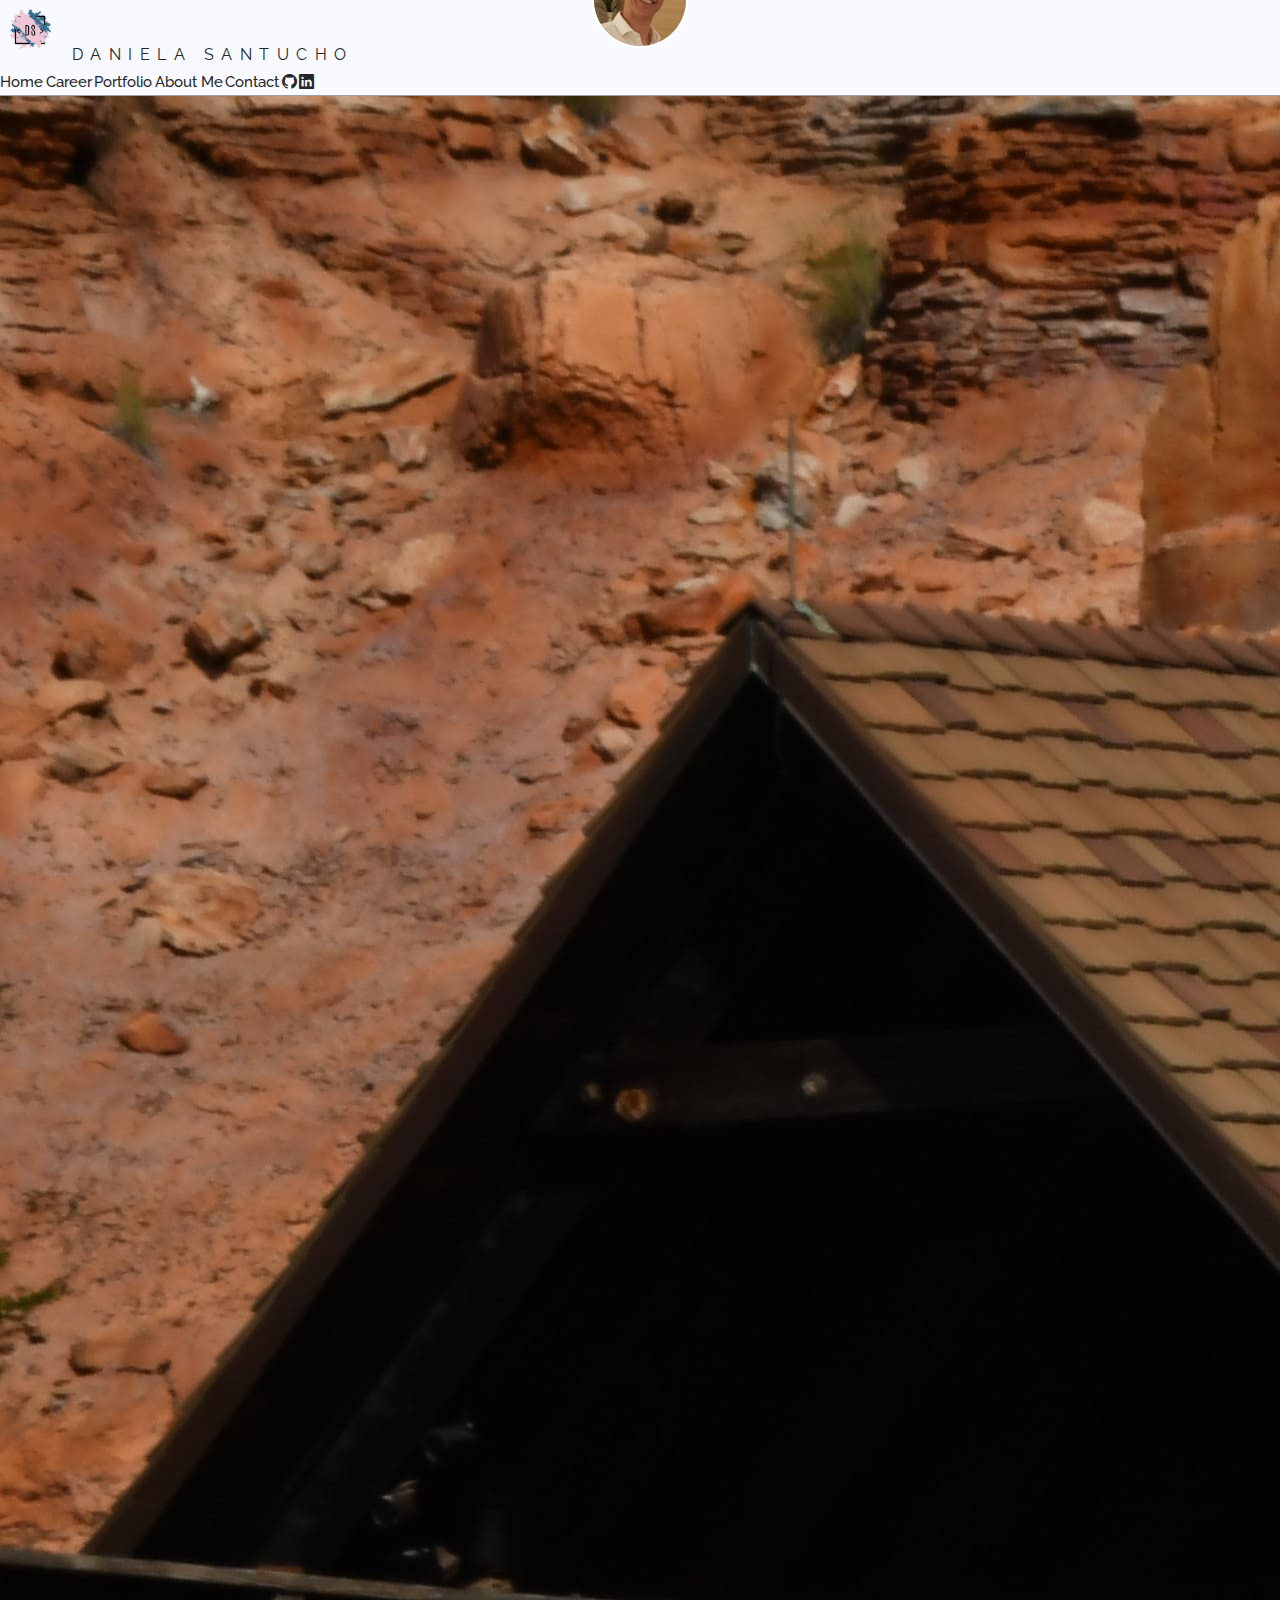
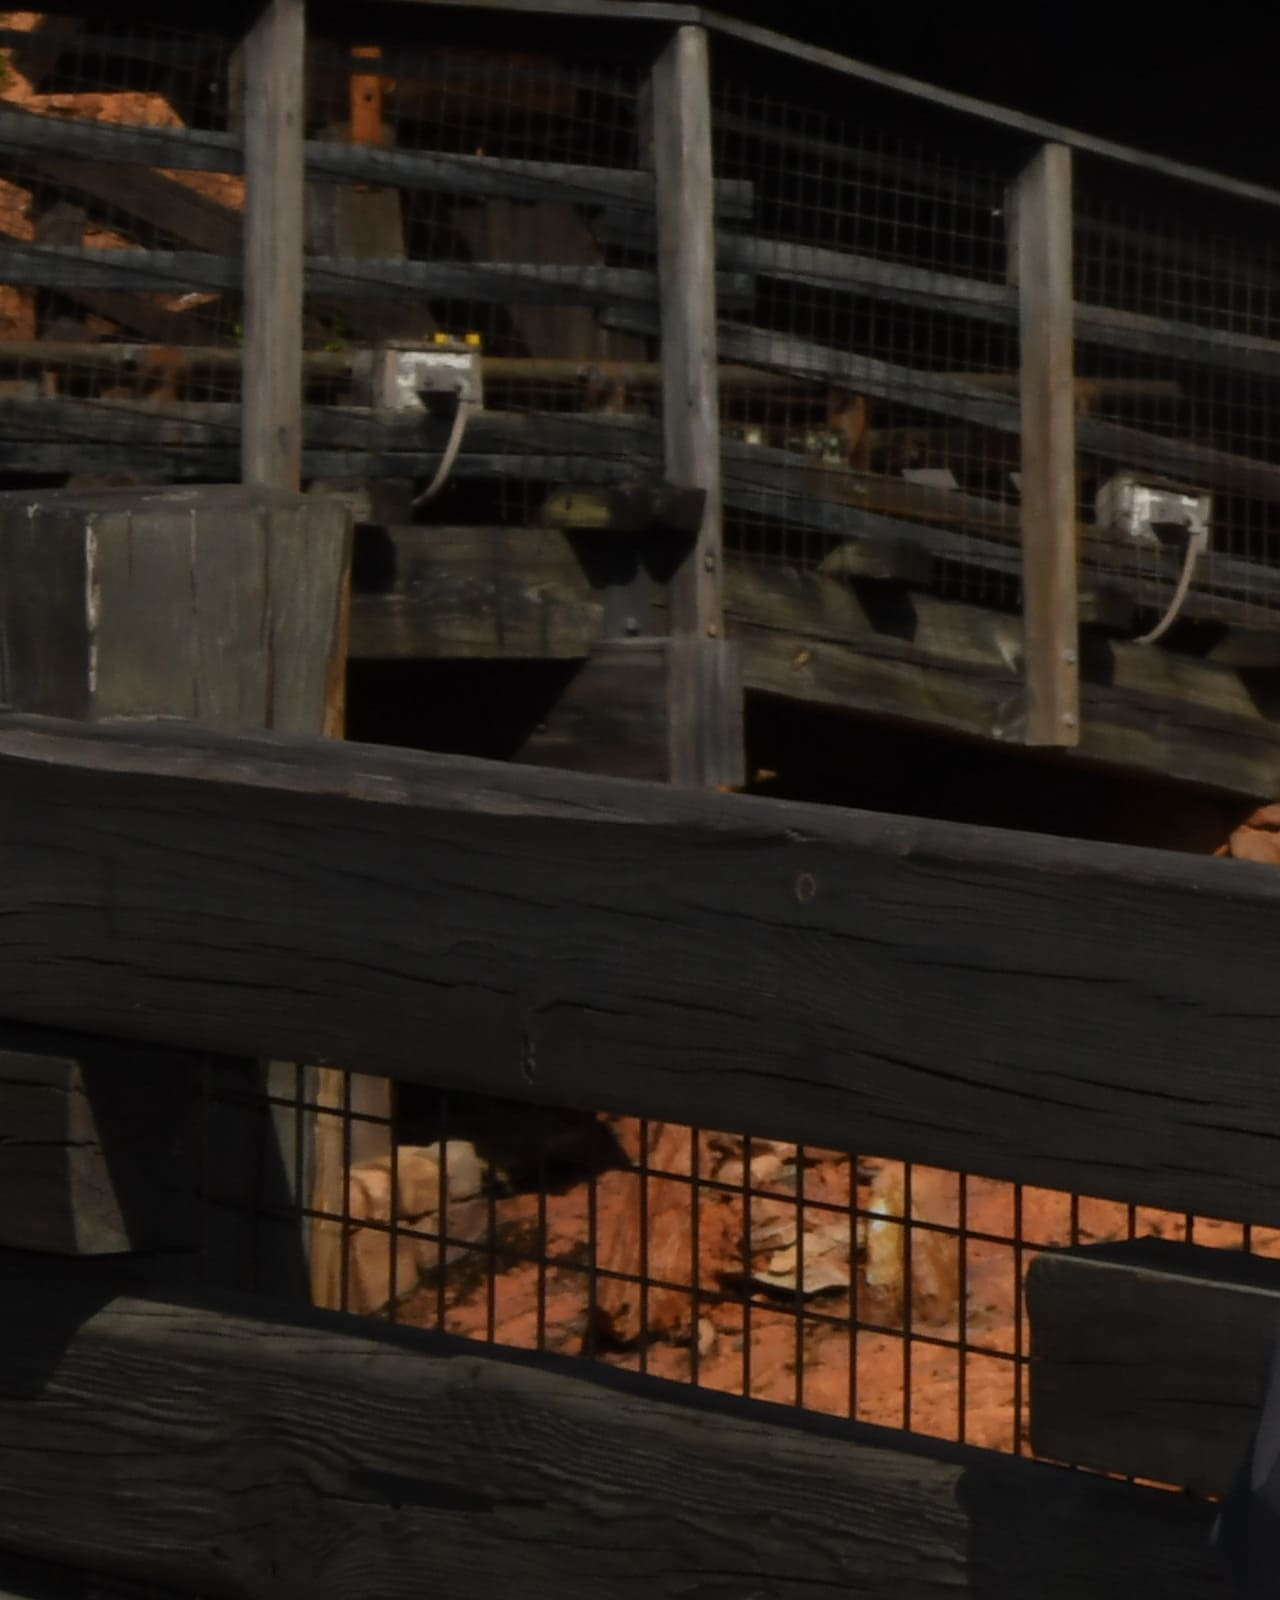
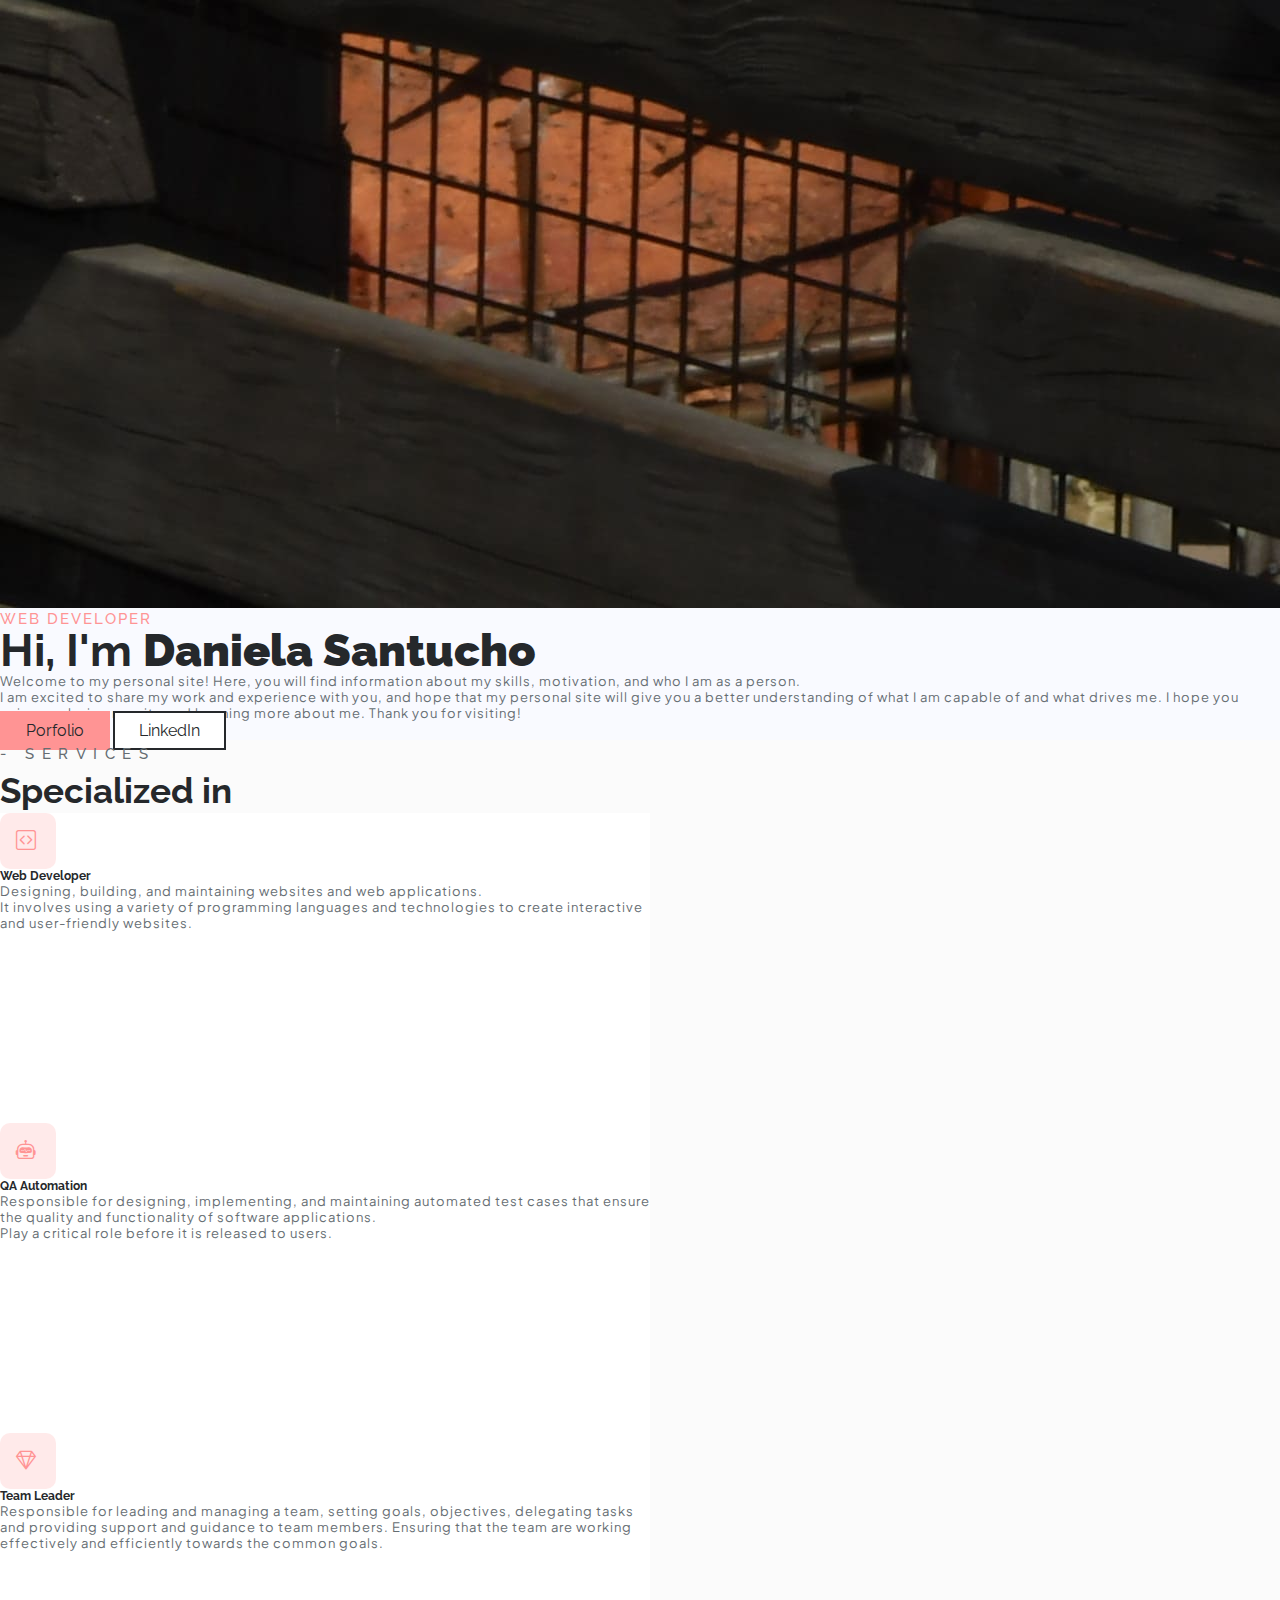
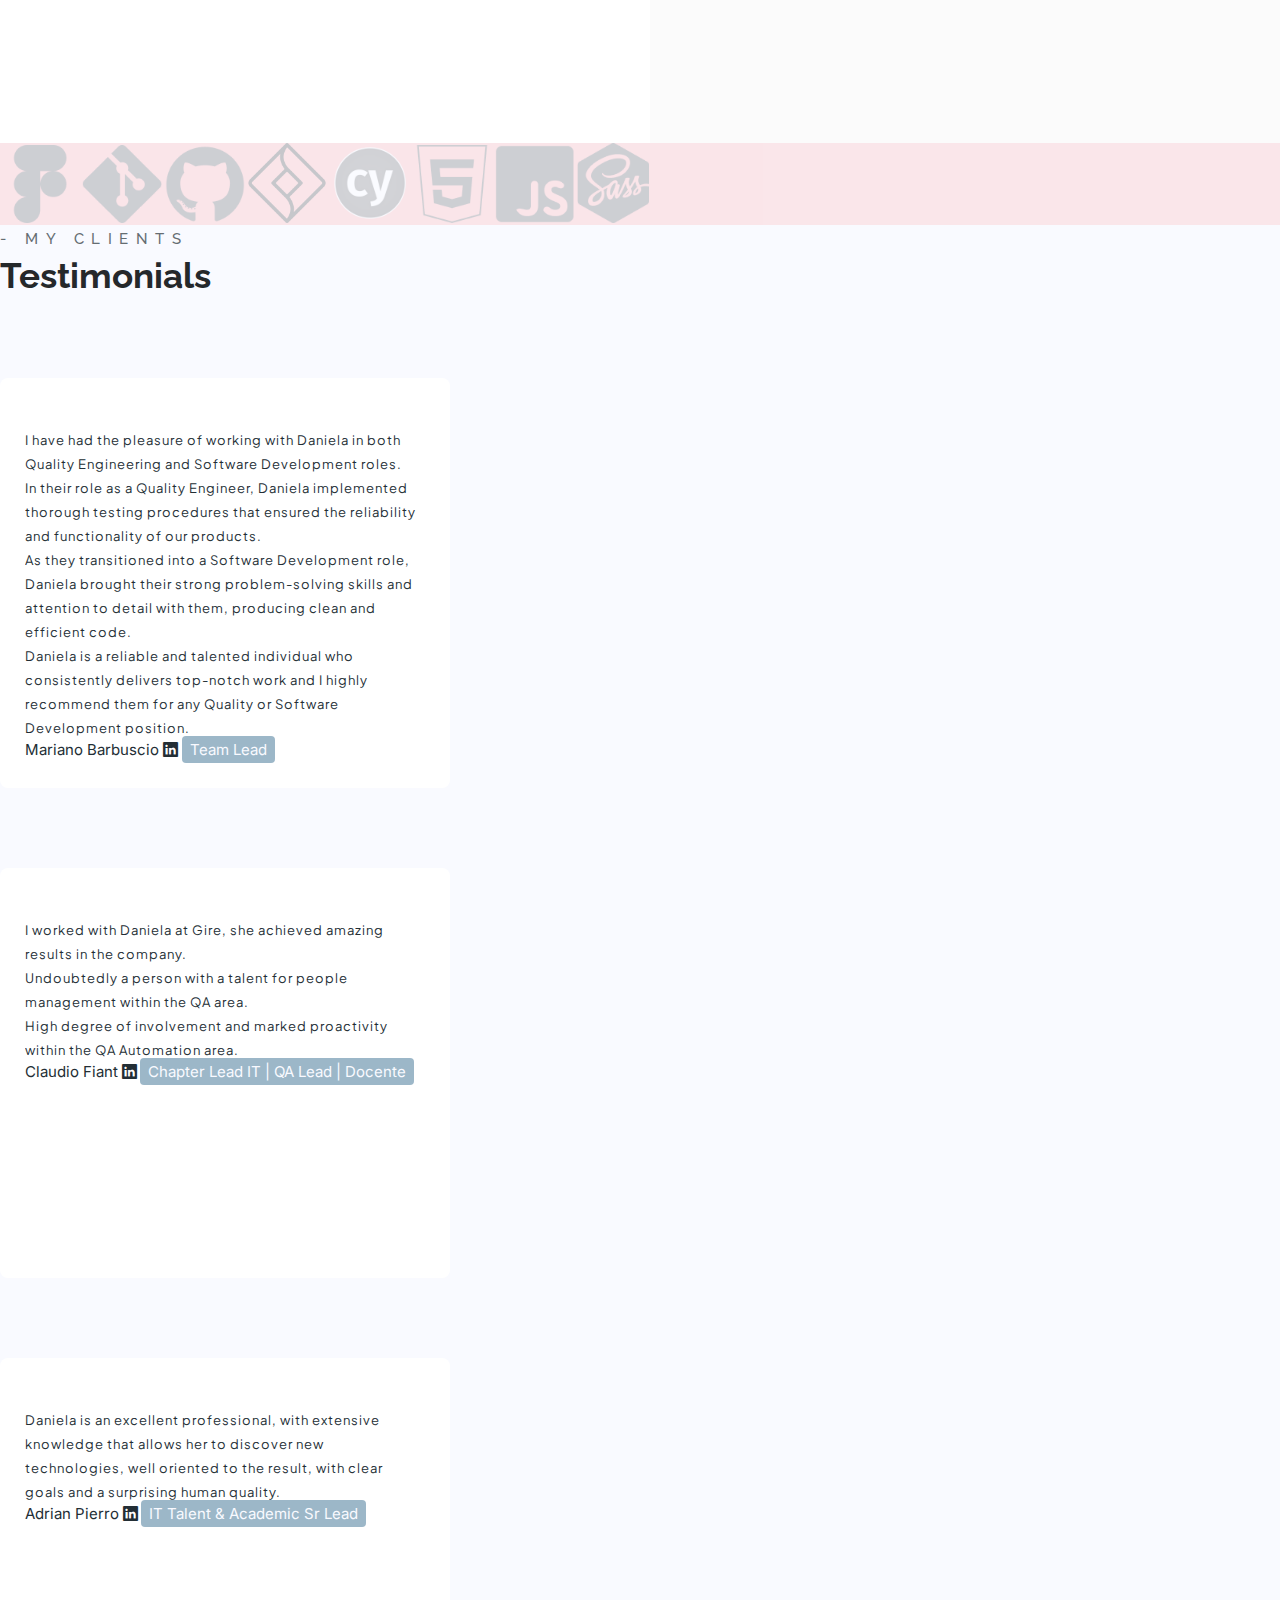
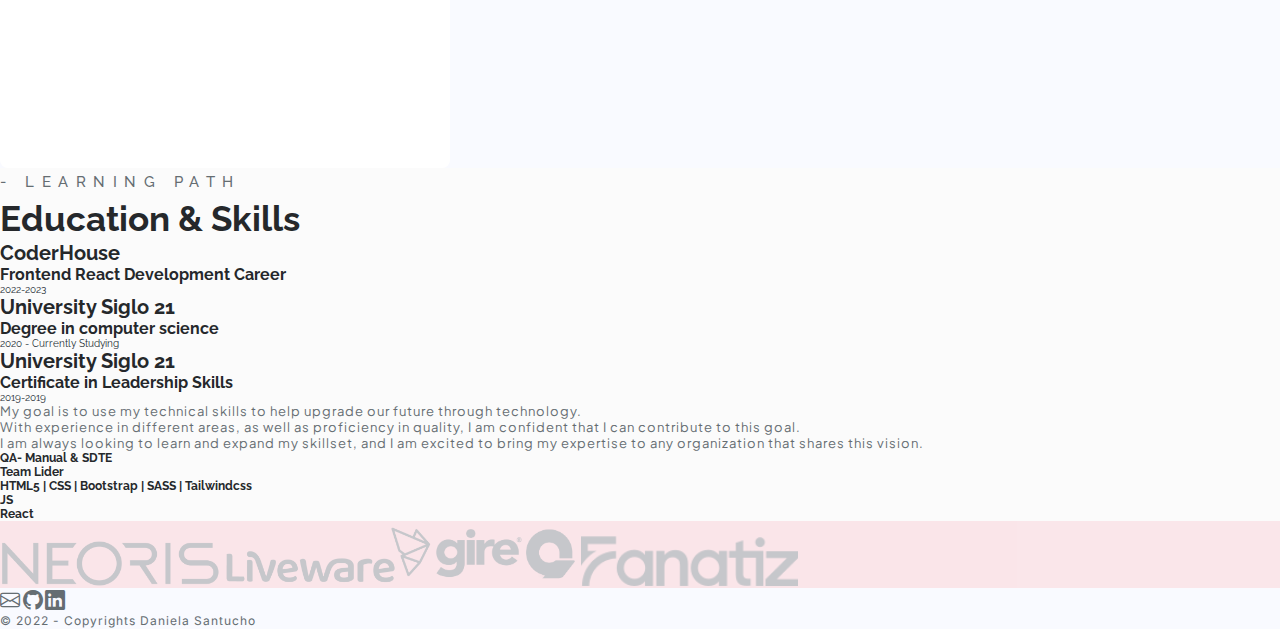
<file: index.html>
<!DOCTYPE html>
<!--Tipo de documento-->
<html lang="en">
<!-- Etiqueta inicial -->

<head>
    <!-- Cabecera, recursos y datos importantes sobre la web -->
    <meta charset="UTF-8">
    <meta http-equiv="X-UA-Compatible" content="IE=edge">
    <meta name="viewport" content="width=device-width, initial-scale=1.0">
    <meta name="description" content="Resume of Daniela Soledad Santucho | Explore the resume of Daniela Soledad Santucho and discover her expertise in computer science, quality, and teaching. With a strong education and professional experience, Daniela has worked with a variety of clients and developed a wide range of skills that make her a valuable asset to any team.">
    <link rel="shortcut icon" href="./src/image/favicon.ico" type="image/x-icon">
    <link href="https://unpkg.com/aos@2.3.1/dist/aos.css" rel="stylesheet">
    <!-- Animate On Scroll Library => https://michalsnik.github.io/aos/ -->
    <!-- Boostrap Icons-->
    <link rel="stylesheet" href="https://cdn.jsdelivr.net/npm/bootstrap-icons@1.10.2/font/bootstrap-icons.css">
    <!--Boostrap-->
    <link href="https://cdn.jsdelivr.net/npm/bootstrap@5.2.3/dist/css/bootstrap.min.css" rel="stylesheet"
        integrity="sha384-rbsA2VBKQhggwzxH7pPCaAqO46MgnOM80zW1RWuH61DGLwZJEdK2Kadq2F9CUG65" crossorigin="anonymous">
    <!-- Fonts -->
    <link href="https://fonts.googleapis.com/css2?family=Raleway&display=swap" rel="stylesheet">
    <link href="https://fonts.googleapis.com/css2?family=Plus+Jakarta+Sans&display=swap" rel="stylesheet">
    <link href="https://fonts.googleapis.com/css2?family=Inter&display=swap" rel="stylesheet">

    <!-- Mi CSS para pisar si es necesario -->
    <link rel="stylesheet" href="./src/css/styles.css">
    <title>Personal Site | Daniela Santucho | Resume</title>
</head>

<body>
    <header class="navbar navbar-expand-lg">
        <!-- nav + logo -->
        <div class="container">
            <div class="row w-100">
                <div class="col-11 col-lg-6">
                    <!-- a tenia : navbar-brand -->
                    <a class="espaciado text-wrap" href="./index.html">
                        <img src="./src/image/logo-ds-100.png" alt="Daniela Logo" class="icon-logo" loading="lazy">
                        Daniela Santucho </a>
                </div>
                <!-- button mobile-->
                <div class="col-1 navbar-toggle-container d-flex justify-content-center align-items-center">
                    <button class="navbar-toggler" type="button" data-bs-toggle="collapse" data-bs-target="#navbarNav"
                        aria-controls="navbarNav" aria-expanded="false" aria-label="Toggle navigation">
                        <span class="navbar-toggler-icon"></span>
                    </button>
                </div>

                <nav class="col-lg-6 collapse navbar-collapse justify-content-end align-items-center font-nav"
                    id="navbarNav">
                    <ul class="navbar-nav header-nav">
                        <li class="nav-item p-2">
                            <a class="nav-link active fw-semibold" aria-current="page" href="./index.html">Home</a>
                        </li>
                        <li class="nav-item p-2">
                            <a class="nav-link" href="./pages/career.html">Career</a>
                        </li>
                        <li class="nav-item p-2">
                            <a class="nav-link" href="./pages/porfolio.html">Portfolio</a>
                        </li>
                        <li class="nav-item p-2">
                            <a class="nav-link" href="./pages/about-me.html">About Me</a>
                        </li>
                        <li class="nav-item p-2">
                            <a class="nav-link" href="./pages/contact.html">Contact</a>
                        </li>
                        <!-- <li class="nav-item icons-style p-2">
                            <a class="nav-link" href="#">
                                <i class="bi bi-globe"></i>
                            </a>
                        </li> -->
                        <li class="nav-item icons-style p-2">
                            <a class="nav-link gh" href="https://github.com/dsantucho" target="_blank">
                                <i class="bi bi-github"></i>
                            </a>
                        </li>
                        <li class="nav-item icons-style p-2">
                            <a class="nav-link lk" href="https://www.linkedin.com/in/dsantucho/" target="_blank">
                                <i class="bi bi-linkedin"></i>
                            </a>
                        </li>
                    </ul>
                </nav>
            </div>
        </div>
    </header>

    <main>
        <!-- Starts main -->
        <section id="my-header" class="container my-3 my-lg-5">
            <div class="row flex-lg-row-reverse">
                <!-- Header titulo, nombre, imagen, about me y botones -->
                <div class="col-12 col-lg-5 offset-lg-1 d-lg-flex justify-content-lg-center align-items-lg-center p-3">
                    <img class="img-fluid" src="./src/image/profile-foto-mb.jpeg" alt="Daniela profile pic"
                        loading="lazy">
                </div>
                <div class="col-12 col-lg-6">
                    <span class="wd-text font-web-dev d-flex mb-4">Web Developer</span>
                    <!-- TODO con JS vaya cambiando los titulos por eso id -->
                    <h1 class="text-start titles">Hi, I'm <strong>Daniela Santucho</strong></h1>
                    <p class="my-5 fs-4 lh-lg">Welcome to my personal site! Here, you will find information about my skills,
                        motivation, and who I am as a person. <br> I am excited to share my work and experience with
                        you, and hope that my personal site will give you a better understanding of what I am capable of
                        and what drives me. I hope you enjoy exploring my site and learning more about me. Thank you for
                        visiting!</p>
                    <!-- BOTONES-->
                    <!--Boton Porfolio-->
                    <div class="d-flex gap-3 mt-lg-5">
                        <a href="./pages/porfolio.html" class="btn btn-primary raleway-body button-custom">Porfolio</a>
                        <!--Boton Linkin-->
                        <a href="https://www.linkedin.com/in/dsantucho/" target="_blank"
                            class="btn btn-secondary raleway-body button-custom">LinkedIn</a>
                    </div>
                </div>
                <!--div textos-->
            </div>
            <!--div row-->
        </section>

        <section class="my-services container-fluid py-4 bk-color-secondary">
            <div class="container">
                <!-- Section Specialized in-->
                <div class="row d-grid gap-3">
                    <!-- titulos -->
                    <label class="col-12 label-subtitle mt-2"> - SERVICES </label>
                    <h2 class="col-12 subtitle">Specialized in</h2>
                </div>
                <div class="row d-flex flex-column flex-lg-row justify-content-evenly align-items-center">
                    <!-- cards -->
                    <article class="col-12 col-lg-3 cards-icon card mt-5">
                        <div class="offset-5 col-1 icon-services mt-3">
                            <i class="bi bi-code-square card-img-top d-flex justify-content-center"></i>
                        </div>
                        <div class="card-body card-body d-flex flex-column justify-content-evenly">
                            <h3 class="text-center">Web Developer</h3>
                            <p class="card-text">Designing, building,
                                and maintaining websites and web applications. <br>
                                It involves using a variety of programming languages
                                and technologies to create interactive and user-friendly
                                websites.</p>
                        </div>
                    </article>

                    <!-- cards -->
                    <article class="col-12 col-lg-3 cards-icon card mt-5">
                        <div class="offset-5 col-1 icon-services mt-3">
                            <i class="bi bi-robot card-img-top d-flex justify-content-center"></i>
                        </div>
                        <div class="card-body d-flex flex-column justify-content-evenly">
                            <h3 class="text-center">QA Automation</h3>
                            <p class="card-text">Responsible for designing, implementing, and maintaining automated test
                                cases that ensure the quality and functionality of software applications. <br> Play a
                                critical role before it is released to users.</p>
                        </div>
                    </article>

                    <!-- cards -->
                    <article class="col-12 col-lg-3 cards-icon card mt-5">
                        <div class="offset-5 col-1 icon-services mt-3">
                            <i class="bi bi-gem card-img-top d-flex justify-content-center"></i>
                        </div>
                        <div class="card-body  d-flex flex-column justify-content-evenly">
                            <h3 class="text-center">Team Leader</h3>
                            <p class="card-text">Responsible for leading and managing a team, setting goals, objectives,
                                delegating tasks and providing support and guidance to team members. Ensuring that the
                                team are working effectively and efficiently towards the common goals.</p>
                        </div>
                    </article>
                </div>
            </div> <!-- END Section Specialized in-->
        </section>

        <section id="my-tech" class="bk-color-banner container-fluid  p-4">
            <div class="row d-flex justify-content-around">
                <!-- Section Tecnologias iconos -->
                <img class="logo-brand p-2" src="./src/image/tech-icon/figma.png" alt="figma-icon" loading="lazy">
                <img class="logo-brand p-2" src="./src/image/tech-icon/git.png" alt="git-icon" loading="lazy">
                <img class="logo-brand p-2" src="./src/image/tech-icon/github.png" alt="github-icon" loading="lazy">
                <img class="logo-brand p-2" src="./src/image/tech-icon/jira-icon.png" alt="jira-icon" loading="lazy">
                <img class="logo-brand p-2" src="./src/image/tech-icon/cypress-icon.png" alt="cypress-icon"
                    loading="lazy">
                <img class="logo-brand p-2" src="./src/image/tech-icon/html.png" alt="html-icon" loading="lazy">
                <img class="logo-brand p-2" src="./src/image/tech-icon/javascript.png" alt="js-icon" loading="lazy">
                <img class="logo-brand p-2" src="./src/image/tech-icon/sass.png" alt="sass-icon" loading="lazy">
            </div>
        </section><!-- END Section Tecnologias iconos -->

        <section id="my-clients" class="container my-5">
            <!-- Testimonios -->
            <!-- Section titulos -->
            <div class="row d-grid gap-3">
                <label class="col-12 label-subtitle mt-2"> - My Clients</label>
                <h2 class="col-12 subtitle">Testimonials</h2>
            </div>

            <div class="row d-flex flex-column flex-lg-row justify-content-evenly align-items-center">

                <!--1 - testimonial-->
                <article
                    class="card col-12 col-lg-3 card-testimonials d-flex flex-column justify-content-between align-items-center">
                    <span>
                        <img src="./src/image/testimonials-avatar/mbarbuscio-avatar.png" alt="profile-testimonials"
                            loading="lazy">
                    </span>
                    <div class="pt-4 div-testimonials">
                        <p class="testimonial-text">I have had the pleasure of working with Daniela in both Quality
                            Engineering and Software Development roles. <br>
                            In their role as a Quality Engineer, Daniela implemented thorough testing procedures that
                            ensured the reliability and functionality of our products. <br>
                            As they transitioned into a Software Development role, Daniela brought their strong
                            problem-solving skills and attention to detail with them, producing clean and efficient
                            code. <br>
                            Daniela is a reliable and talented individual who consistently delivers top-notch work and I
                            highly recommend them for any Quality or Software Development position.
                        </p>
                    </div>
                    <div class="pt-4 d-inline-flex flex-column align-self-start">
                        <a href="https://www.linkedin.com/in/mbarbuscio/" class="font-job-title fs-5" target="_blank">
                            Mariano Barbuscio <i class="bi bi-linkedin"></i>
                        </a>
                        <label class="text-start job-title font-job-title fs-5 mt-2 fs-6">Team Lead</label>
                    </div>
                </article>
                <!-- 2 - testimonial-->
                <article
                    class="card col-12 col-lg-3 card-testimonials d-flex flex-column justify-content-between align-items-center">
                    <span>
                        <img src="./src/image/testimonials-avatar/cfiant-avatar.png" alt="profile-testimonials"
                            loading="lazy">
                    </span>
                    <div class="pt-4 div-testimonials">
                        <p class="testimonial-text">I worked with Daniela at Gire, she achieved amazing results in the
                            company. <br>
                            Undoubtedly a person with a talent for people management within the QA area. <br>
                            High degree of involvement and marked proactivity within the QA Automation area.
                        </p>
                    </div>
                    <div class="pt-4 d-inline-flex flex-column align-self-start">
                        <a href="https://www.linkedin.com/in/claudio-fiant-b49293a/" class="font-job-title fs-5">Claudio
                            Fiant <i class="bi bi-linkedin"></i></a>
                        <label class="text-start job-title font-job-title fs-6 mt-2">Chapter Lead IT | QA Lead |
                            Docente</label>
                    </div>
                </article>
                <!-- 3 - testimonial-->
                <article
                    class="card col-12 col-lg-3 card-testimonials d-flex flex-column justify-content-between align-items-center">
                    <span>
                        <img src="./src/image/testimonials-avatar/adrian-pierro-avatar.png" alt="profile-testimonials"
                            loading="lazy">
                    </span>
                    <div class="pt-4 div-testimonials">
                        <p class="testimonial-text">
                            Daniela is an excellent professional, with extensive knowledge that allows her to discover
                            new technologies, well oriented to the result, with clear goals and a surprising human
                            quality.
                        </p>
                    </div>
                    <div class="pt-4 d-inline-flex flex-column align-self-start">
                        <a href="https://www.linkedin.com/in/adrian-pierro/" class="font-job-title fs-5">Adrian Pierro <i
                                class="bi bi-linkedin"></i></a>
                        <label class="text-start job-title font-job-title fs-6 mt-2">IT Talent & Academic Sr Lead</label>
                    </div>
                </article>

            </div>
        </section><!-- Section Testimonios -->


        <section id="my-skills" class="bk-color-secondary container-fluid py-5 ">
            <div class="container">
                <!-- Section Educacion y Skills -->
                <!-- <div class="skills-title"> -->
                <div class="row d-grid gap-3">
                    <label class="col-12 label-subtitle mt-2"> - Learning path</label>
                    <h2 class="col-12 subtitle">Education & Skills</h2>
                </div>
                <!-- </div> -->
                <div class="row d-flex flex-column my-5 flex-lg-row">
                    <article class="col-12 col-lg-4">
                        <!-- education -->
                        <div class="education mb-4">
                            <div>
                                <h3 class="university fw-semibold">CoderHouse</h3>
                                <h4 class="university u-title">Frontend React Development Career</h4>
                            </div>
                            <label class="fs-5">2022-2023</label>
                        </div>
                        <div class="education mb-4">
                            <div>
                                <h3 class="university fw-semibold">University Siglo 21</h3>
                                <h4 class="university u-title">Degree in computer science</h4>
                            </div>
                            <label class="fs-5">2020 - Currently Studying</label>
                        </div>
                        <div class="education mb-4">
                            <div>
                                <h3 class="university fw-semibold">University Siglo 21</h3>
                                <h4 class="university u-title">Certificate in Leadership Skills</h4>
                            </div>
                            <label class="fs-5">2019-2019</label>
                        </div>
                    </article>
                    <article class="col-12 col-lg-8">
                        <!-- Skils **** -->
                        <p class="fs-4 mt-3 mb-5 mt-lg-0 lh-base">My goal is to use my technical skills to help upgrade our
                            future through
                            technology.<br>
                            With experience in different areas, as well as proficiency in quality, I am confident that I
                            can contribute to this goal. <br>
                            I am always looking to learn and expand my skillset, and I am excited to bring my expertise
                            to any organization that shares this vision.</p>
                        <h3 class="my-3">QA- Manual & SDTE</h3>
                        <div class="progress">
                            <div class="progress-bar progress-bar-striped progress-bar-animated" role="progressbar"
                                aria-label="Animated striped" aria-valuenow="25" aria-valuemin="0" aria-valuemax="100"
                                style="width: 95%"></div>
                        </div>
                        <h3 class="my-3">Team Lider</h3>
                        <div class="progress">
                            <div class="progress-bar progress-bar-striped progress-bar-animated" role="progressbar"
                                aria-label="Animated striped" aria-valuenow="25" aria-valuemin="0" aria-valuemax="100"
                                style="width: 85%"></div>
                        </div>
                        <h3 class="my-3">HTML5 | CSS | Bootstrap | SASS | Tailwindcss </h3>
                        <div class="progress">
                            <div class="progress-bar progress-bar-striped progress-bar-animated" role="progressbar"
                                aria-label="Animated striped" aria-valuenow="25" aria-valuemin="0" aria-valuemax="100"
                                style="width: 60%"></div>
                        </div>
                        <h3 class="my-3">JS</h3>
                        <div class="progress">
                            <div class="progress-bar progress-bar-striped progress-bar-animated" role="progressbar"
                                aria-label="Animated striped" aria-valuenow="25" aria-valuemin="0" aria-valuemax="100"
                                style="width: 25%"></div>
                        </div>
                        <h3 class="my-3">React</h3>
                        <div class="progress">
                            <div class="progress-bar progress-bar-striped progress-bar-animated" role="progressbar"
                                aria-label="Animated striped" aria-valuenow="25" aria-valuemin="0" aria-valuemax="100"
                                style="width: 40%"></div>
                        </div>
                    </article>
                </div>
            </div>
        </section>

        <section id="my-companies" class="bk-color-banner container-fluid  p-4">
            <div class="row d-flex justify-content-around align-items-center">
                <!-- Section Tecnologias iconos -->
                <img class="companies-logo neoris-logo p-2" src="./src/image/companies/neoris.png" alt="figma-icon"
                    loading="lazy">
                <img class="companies-logo liveware-logo p-2" src="./src/image/companies/liveware.png" alt="git-icon"
                    loading="lazy">
                <img class="companies-logo gire-logo p-2" src="./src/image/companies/gire.png" alt="github-icon"
                    loading="lazy">
                <img class="companies-logo fz-logo p-2" src="./src/image/companies/fanatiz.png" alt="github-icon"
                    loading="lazy">
            </div>
        </section>
    </main> <!-- ends main -->

    <!-- Footer Section -->
    <footer class="my-footer">
        <div class=" container">
            <div class="row d-flex flex-column">
                <div class="d-flex justify-content-center my-4">
                    <a href="./pages/contact.html"><i class="bi bi-envelope px-4"></i></a>
                    <a href="https://github.com/dsantucho" target="_blank"><i class="bi bi-github px-4"></i></a>
                    <a href="https://www.linkedin.com/in/dsantucho/" target="_blank"><i
                            class="bi bi-linkedin px-4"></i></a>
                </div>

                <span class=" d-flex justify-content-center copyright my-3"> © 2022 - Copyrights
                    Daniela
                    Santucho</span>
            </div>
        </div>
    </footer>

    <!-- Zona scripts-->
    <!--Script Animate On Scroll Library -->
    <script src="https://unpkg.com/aos@2.3.1/dist/aos.js"></script>
    <!--Script Boostrap -->
    <script src="https://cdn.jsdelivr.net/npm/bootstrap@5.2.3/dist/js/bootstrap.bundle.min.js"
        integrity="sha384-kenU1KFdBIe4zVF0s0G1M5b4hcpxyD9F7jL+jjXkk+Q2h455rYXK/7HAuoJl+0I4"
        crossorigin="anonymous"></script>
    <script>
        AOS.init();
    </script>

</body>

</html> <!-- fin de la web-->
</file>
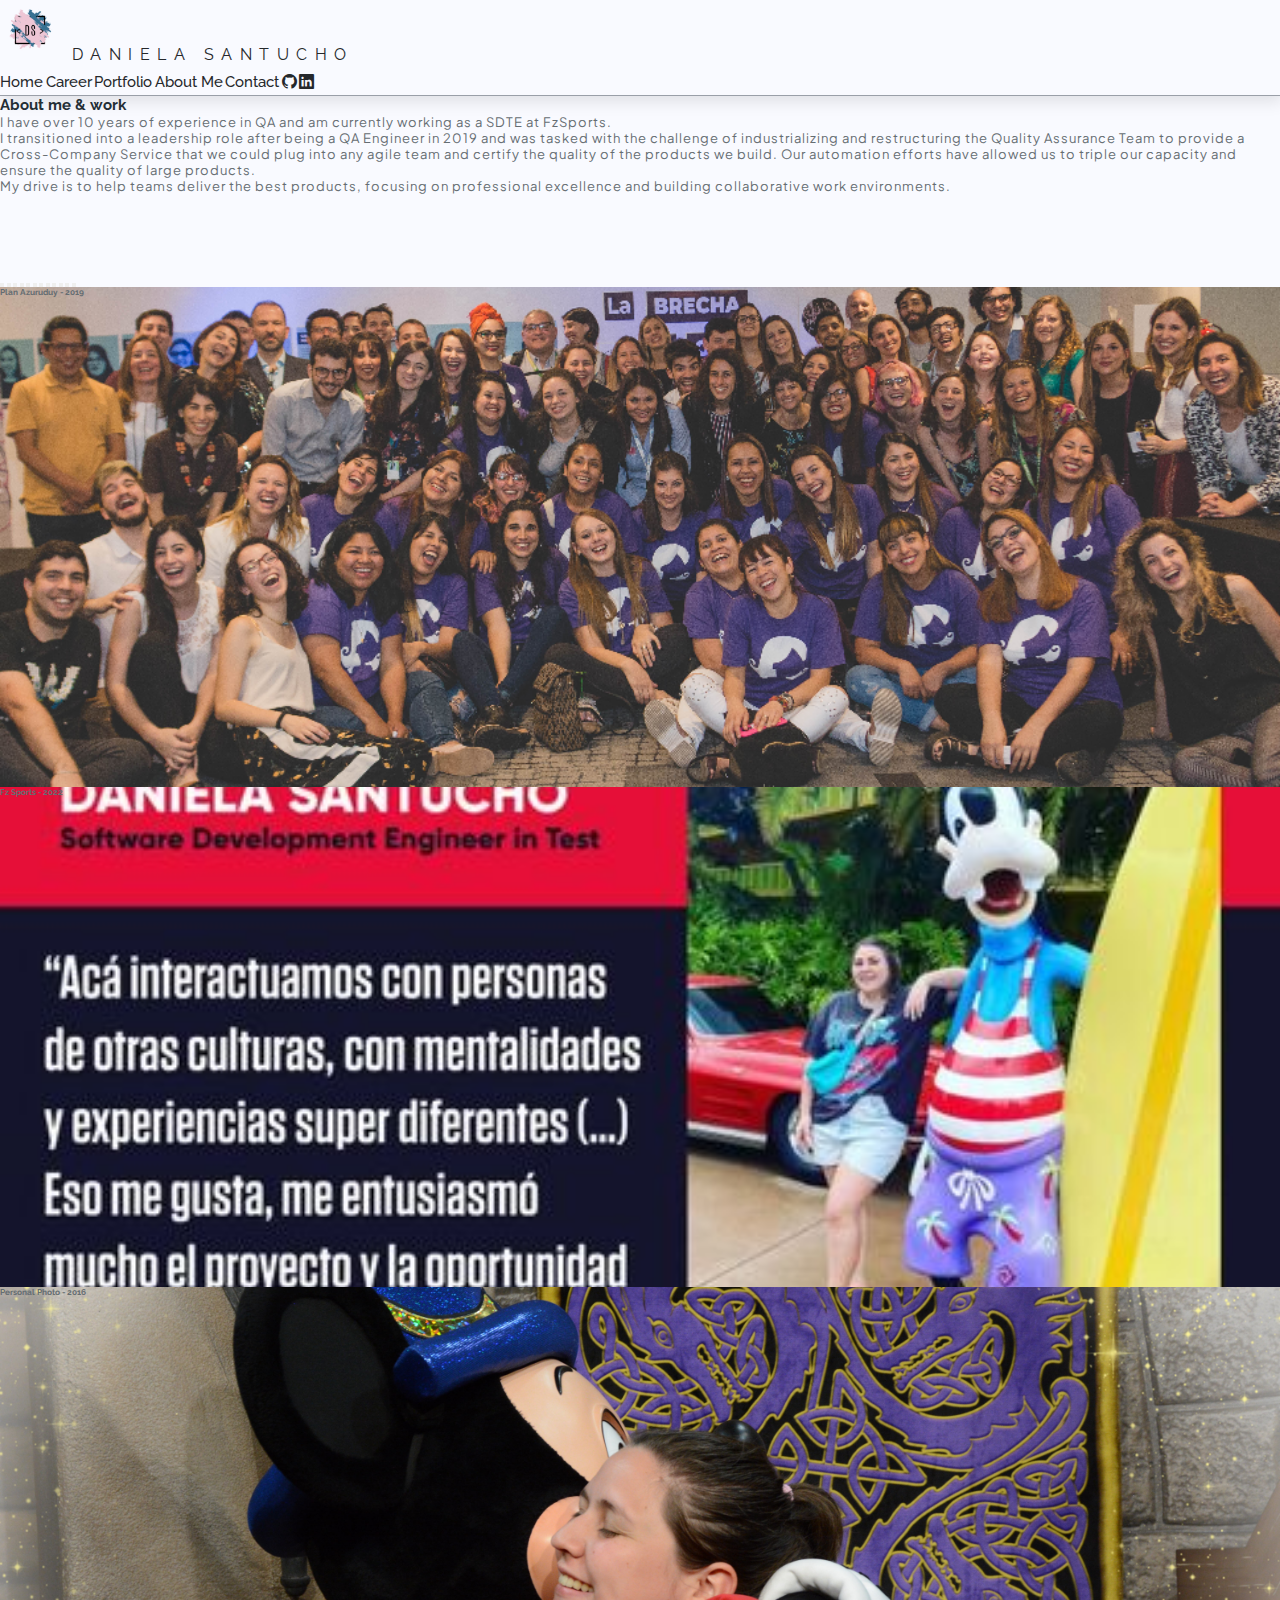
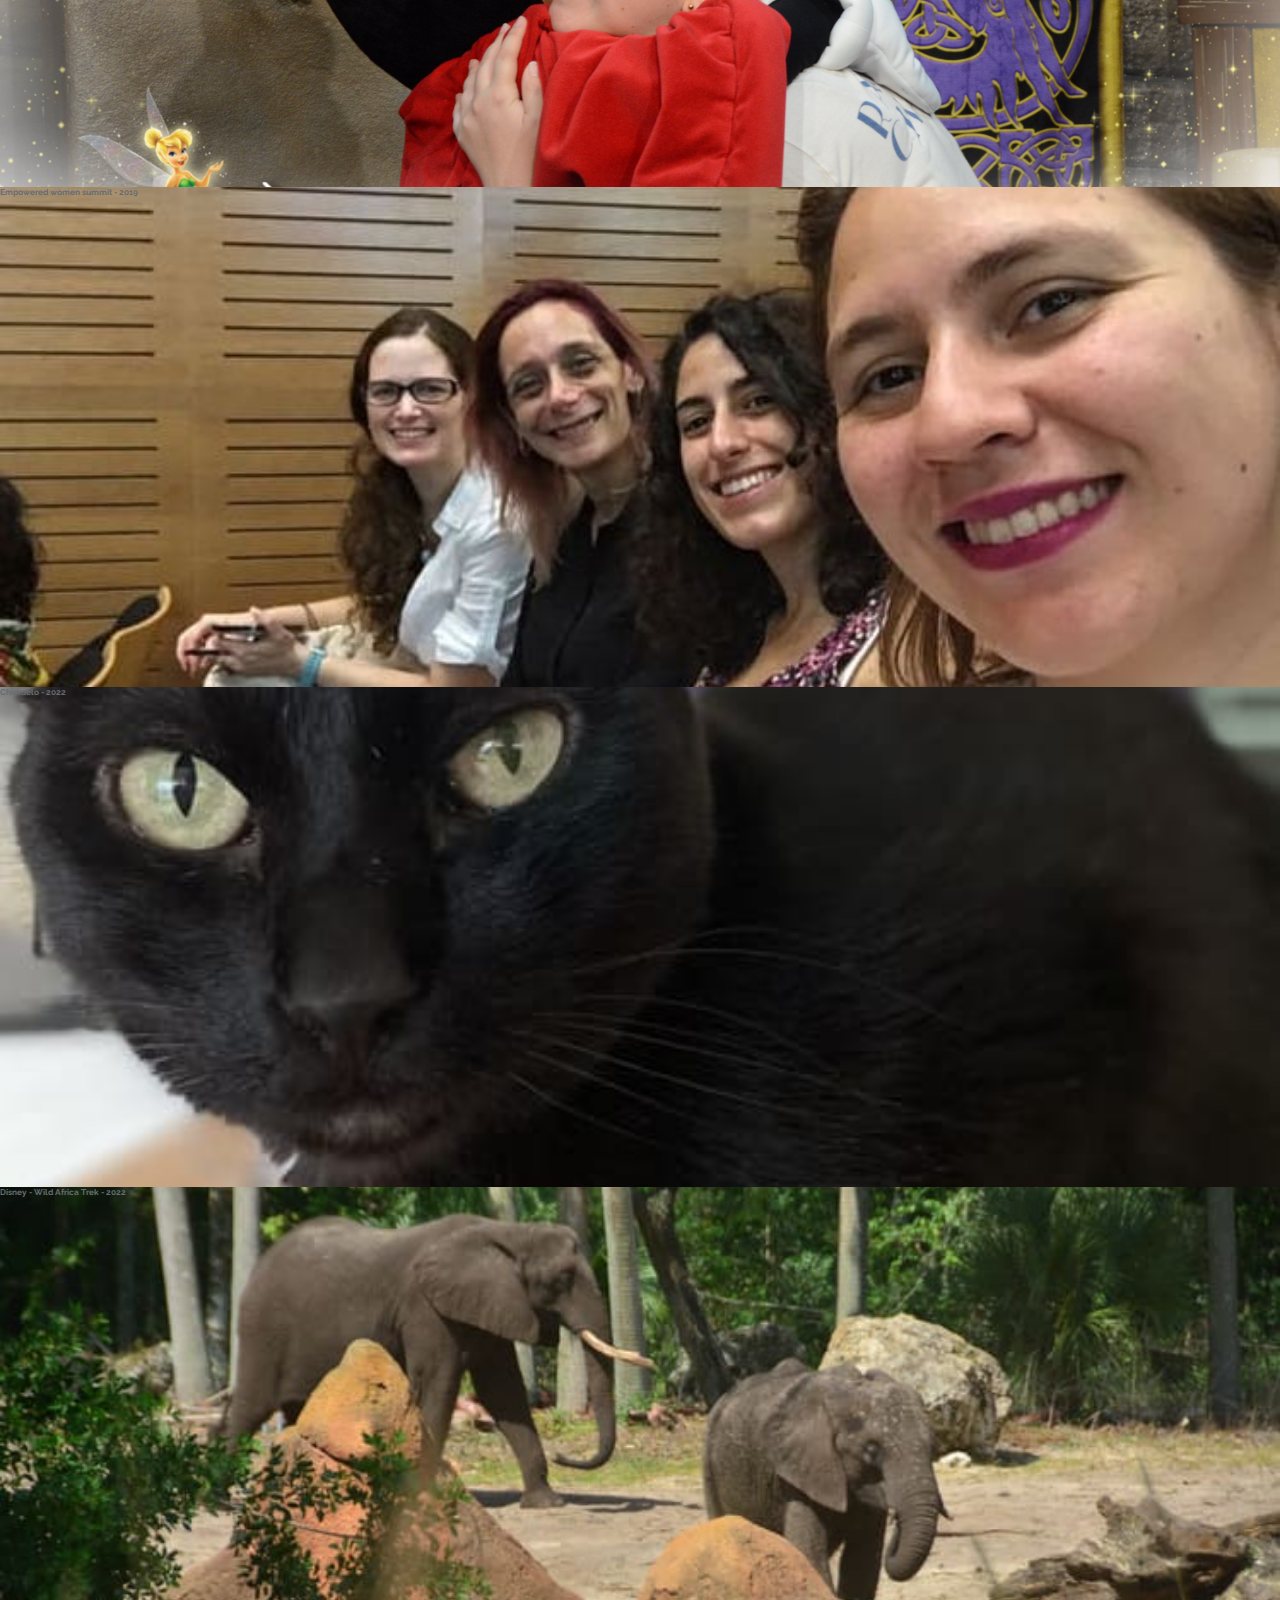
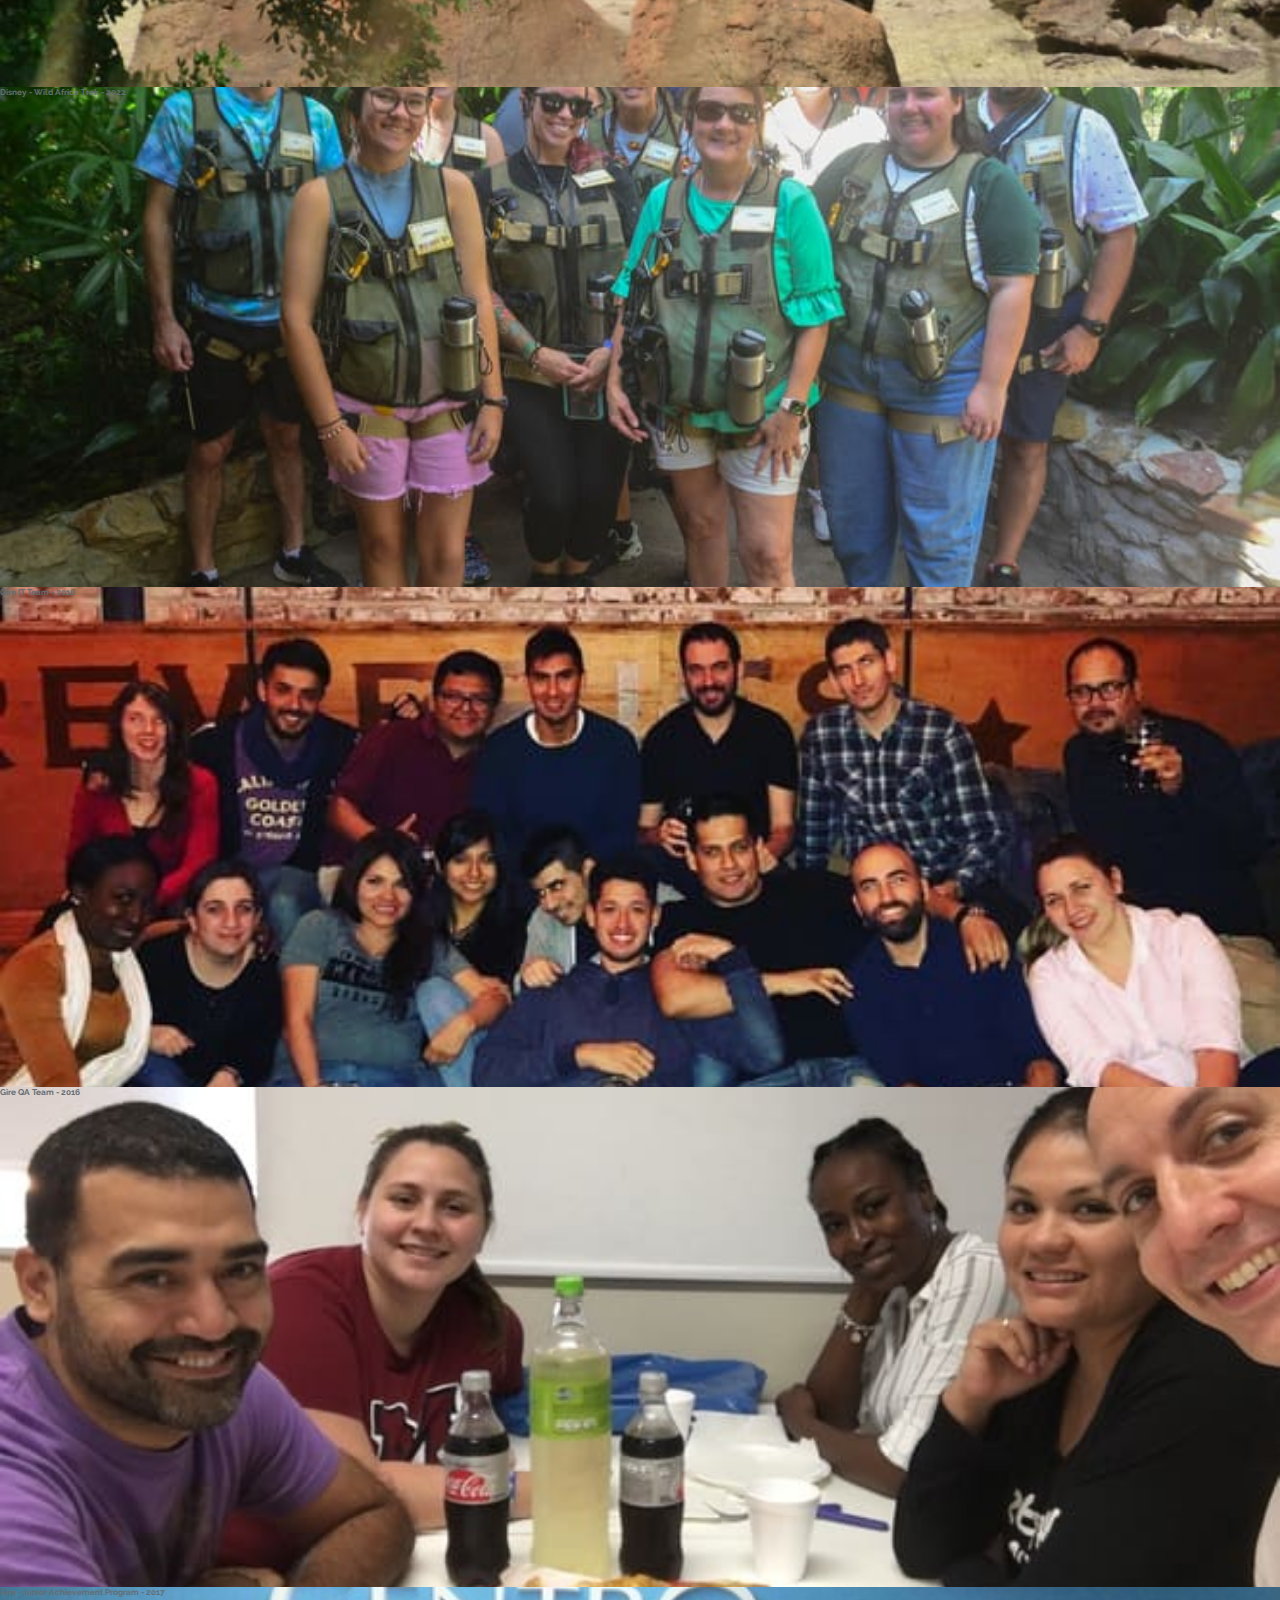
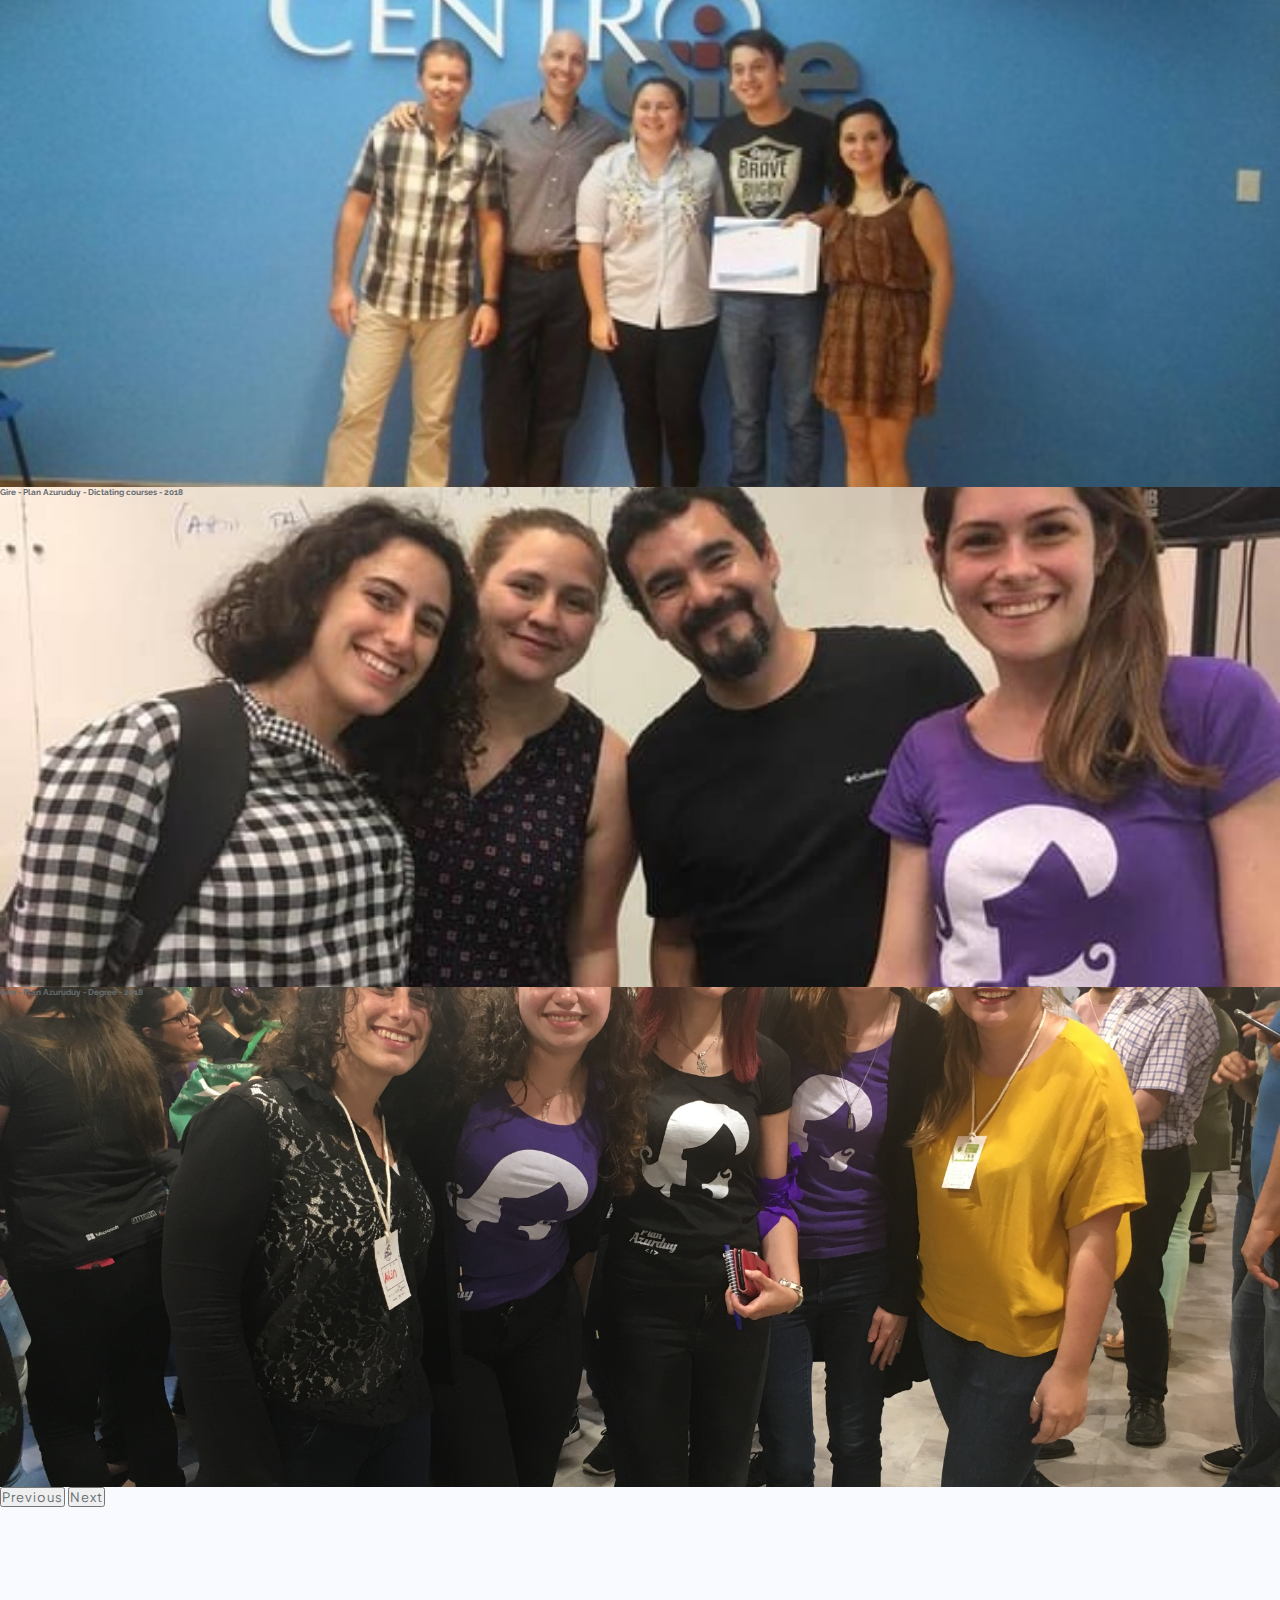
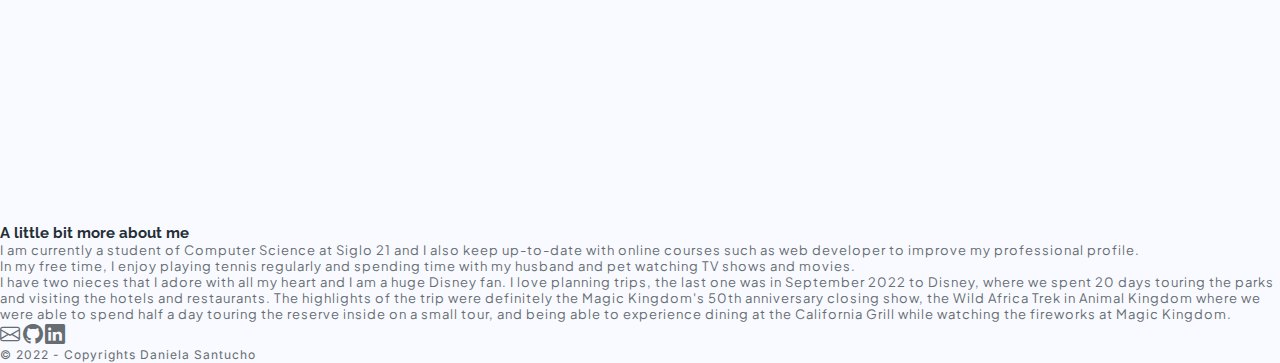
<file: pages/about-me.html>
<!DOCTYPE html>
<html lang="en">

<head>
    <meta charset="UTF-8">
    <meta http-equiv="X-UA-Compatible" content="IE=edge">
    <meta name="viewport" content="width=device-width, initial-scale=1.0">
    <meta name="description" content="CV de Daniela Soledad Santucho - Intereses personal">
    <link rel="shortcut icon" href="../src/image/favicon.ico" type="image/x-icon">
    <link href="https://unpkg.com/aos@2.3.1/dist/aos.css" rel="stylesheet">
    <!-- Boostrap Icons-->
    <link rel="stylesheet" href="https://cdn.jsdelivr.net/npm/bootstrap-icons@1.10.2/font/bootstrap-icons.css">
    <!--Boostrap-->
    <link href="https://cdn.jsdelivr.net/npm/bootstrap@5.2.3/dist/css/bootstrap.min.css" rel="stylesheet"
        integrity="sha384-rbsA2VBKQhggwzxH7pPCaAqO46MgnOM80zW1RWuH61DGLwZJEdK2Kadq2F9CUG65" crossorigin="anonymous">
    <!-- Fonts -->
    <link href="https://fonts.googleapis.com/css2?family=Raleway&display=swap" rel="stylesheet">
    <link href="https://fonts.googleapis.com/css2?family=Plus+Jakarta+Sans&display=swap" rel="stylesheet">
    <link href="https://fonts.googleapis.com/css2?family=Inter&display=swap" rel="stylesheet">
    <!-- Mi CSS para pisar si es necesario -->
    <link rel="stylesheet" href="../src/css/styles.css">
    <title>Daniela Santucho - Sobre-mi</title>
</head>

<body>
    <header class="navbar navbar-expand-lg">
        <!-- nav + logo -->
        <div class="container">
            <div class="row w-100">
                <div class="col-11 col-lg-6">
                    <a class="espaciado text-wrap" href="../index.html">
                        <img src="../src/image/logo-ds-100.png" alt="Daniela Logo" class="icon-logo" loading="lazy">
                        Daniela Santucho </a>
                </div>
                <!-- button mobile-->
                <div class="col-1 navbar-toggle-container d-flex justify-content-center align-items-center">
                    <button class="navbar-toggler" type="button" data-bs-toggle="collapse" data-bs-target="#navbarNav"
                        aria-controls="navbarNav" aria-expanded="false" aria-label="Toggle navigation">
                        <span class="navbar-toggler-icon"></span>
                    </button>
                </div>
                <nav class="col-lg-6 collapse navbar-collapse justify-content-end align-items-center font-nav"
                    id="navbarNav">
                    <ul class="navbar-nav header-nav">
                        <li class="nav-item p-2">
                            <a class="nav-link" aria-current="page" href="../index.html">Home</a>
                        </li>
                        <li class="nav-item p-2">
                            <a class="nav-link" href="./career.html">Career</a>
                        </li>
                        <li class="nav-item p-2">
                            <a class="nav-link" href="./porfolio.html">Portfolio</a>
                        </li>
                        <li class="nav-item p-2">
                            <a class="nav-link active" href="./about-me.html">About Me</a>
                        </li>
                        <li class="nav-item p-2">
                            <a class="nav-link" href="./contact.html">Contact</a>
                        </li>
                        <!-- <li class="nav-item icons-style p-2">
                            <a class="nav-link" href="#">
                                <i class="bi bi-globe"></i>
                            </a>
                        </li> -->
                        <li class="nav-item icons-style p-2">
                            <a class="nav-link gh" href="https://github.com/dsantucho" target="_blank">
                                <i class="bi bi-github"></i>
                            </a>
                        </li>
                        <li class="nav-item icons-style p-2">
                            <a class="nav-link lk" href="https://www.linkedin.com/in/dsantucho/" target="_blank">
                                <i class="bi bi-linkedin"></i>
                            </a>
                        </li>
                    </ul>
                </nav>
            </div>
        </div>
    </header>

    <main>
        <h1 class="clipped">Daniela Santucho about me</h1>
        <section class="container">
            <div class="row">
                <article class="d-flex flex-column-reverse flex-lg-row my-lg-5">
                    <div class="col-12 p-4 col-lg-5">
                        <h2>About me & work</h2>
                        <p class="lh-lg">I have over 10 years of experience in QA and am currently working as a SDTE at FzSports. <br>
                            I transitioned into a leadership role after being a QA Engineer in 2019 and was tasked with
                            the challenge of industrializing and restructuring the Quality Assurance Team to provide a
                            Cross-Company Service that we could plug into any agile team and certify the quality of the
                            products we build.
                            Our automation efforts have allowed us to triple our capacity and ensure the quality of
                            large products.
                            <br>My drive is to help teams deliver the best products, focusing on professional excellence
                            and building collaborative work environments.
                        </p>
                        <iframe class="spotify" style="border-radius:12px"
                            src="https://open.spotify.com/embed/playlist/37i9dQZF1DX3fRquEp6m8D?utm_source=generator&theme=0"
                            height="80" frameBorder="0" allowfullscreen=""
                            allow="autoplay; clipboard-write; encrypted-media; fullscreen; picture-in-picture"></iframe>
                    </div>
                    <div class="col-12 pt-5 pb-5 col-md-6 col-lg-6 offset-md-3 offset-lg-1 custom-carousel ">
                        <div id="carousel-aboutme-photos" class="carousel slide" data-bs-ride="false">
                            <!-- Botones -->
                            <div class="carousel-indicators">
                                <button type="button" data-bs-target="#carousel-aboutme-photos" data-bs-slide-to="0"
                                    class="active" aria-current="true" aria-label="Slide 1"></button>
                                <button type="button" data-bs-target="#carousel-aboutme-photos" data-bs-slide-to="1"
                                    aria-label="Slide 2"></button>
                                <button type="button" data-bs-target="#carousel-aboutme-photos" data-bs-slide-to="2"
                                    aria-label="Slide 3"></button>
                                <button type="button" data-bs-target="#carousel-aboutme-photos" data-bs-slide-to="3"
                                    aria-label="Slide 4"></button>
                                <button type="button" data-bs-target="#carousel-aboutme-photos" data-bs-slide-to="4"
                                    aria-label="Slide 5"></button>
                                <button type="button" data-bs-target="#carousel-aboutme-photos" data-bs-slide-to="5"
                                    aria-label="Slide 6"></button>
                                <button type="button" data-bs-target="#carousel-aboutme-photos" data-bs-slide-to="6"
                                    aria-label="Slide 7"></button>
                                <button type="button" data-bs-target="#carousel-aboutme-photos" data-bs-slide-to="7"
                                    aria-label="Slide 8"></button>
                                <button type="button" data-bs-target="#carousel-aboutme-photos" data-bs-slide-to="8"
                                    aria-label="Slide 9"></button>
                                <button type="button" data-bs-target="#carousel-aboutme-photos" data-bs-slide-to="9"
                                    aria-label="Slide 10"></button>
                                <button type="button" data-bs-target="#carousel-aboutme-photos" data-bs-slide-to="10"
                                    aria-label="Slide 11"></button>
                                <button type="button" data-bs-target="#carousel-aboutme-photos" data-bs-slide-to="11"
                                    aria-label="Slide 12"></button>
                            </div>
                        
                            <!-- Photos -->
                            <div class="carousel-inner">

                                <div class="carousel-item active">
                                    <div class="carousel-caption d-none d-md-block">
                                        <h5>Plan Azuruduy - 2019</h5>
                                    </div>
                                </div>

                                <div class="carousel-item">
                                    <div class="carousel-caption d-none d-md-block">
                                        <h5>Fz Sports - 2022</h5>
                                    </div>
                                </div>
                                <div class="carousel-item">
                                    <div class="carousel-caption d-none d-md-block">
                                        <h5>Personal Photo - 2016</h5>
                                    </div>
                                </div>
                                <div class="carousel-item">
                                    <div class="carousel-caption d-none d-md-block">
                                        <h5>Empowered women summit - 2019</h5>
                                    </div>
                                </div>
                                <div class="carousel-item">
                                    <div class="carousel-caption d-none d-md-block">
                                        <h5>Chimuelo - 2022</h5>
                                    </div>
                                </div>
                                <div class="carousel-item">
                                    <div class="carousel-caption d-none d-md-block">
                                        <h5>Disney - Wild Africa Trek - 2022</h5>
                                    </div>
                                </div>
                                <div class="carousel-item">
                                    <div class="carousel-caption d-none d-md-block">
                                        <h5>Disney - Wild Africa Trek - 2022</h5>
                                    </div>
                                </div>
                                <div class="carousel-item">
                                    <div class="carousel-caption d-none d-md-block">
                                        <h5>Gire IT Team - 2018</h5>
                                    </div>
                                </div>
                                <div class="carousel-item">
                                    <div class="carousel-caption d-none d-md-block">
                                        <h5>Gire QA Team - 2016</h5>
                                    </div>
                                </div>
                                <div class="carousel-item">
                                    <div class="carousel-caption d-none d-md-block">
                                        <h5>Gire - Junior Achievement Program - 2017</h5>
                                    </div>
                                </div>
                                <div class="carousel-item">
                                    
                                    <div class="carousel-caption d-none d-md-block">
                                        <h5>Gire - Plan Azuruduy - Dictating courses - 2018</h5>
                                    </div>
                                </div>
                                <div class="carousel-item">
                                    
                                    <div class="carousel-caption d-none d-md-block">
                                        <h5>Gire - Plan Azuruduy - Degree - 2018</h5>
                                    </div>
                                </div>

                            </div>
                            <!--end carousel-inner-->

                            <button class="carousel-control-prev" type="button"
                                data-bs-target="#carousel-aboutme-photos" data-bs-slide="prev">
                                <span class="carousel-control-prev-icon" aria-hidden="true"></span>
                                <span class="visually-hidden">Previous</span>
                            </button>
                            <button class="carousel-control-next" type="button"
                                data-bs-target="#carousel-aboutme-photos" data-bs-slide="next">
                                <span class="carousel-control-next-icon" aria-hidden="true"></span>
                                <span class="visually-hidden">Next</span>
                            </button>
                        </div>
                    </div>
                </article>

                <article class="d-flex flex-column-reverse flex-lg-row justify-content-lg-start my-lg-4">
                    <div class="col-12 p-1 p-md-4 col-lg-6 ">
                        <iframe width="100%" height="315" src="https://www.youtube.com/embed/WcU7FGJkWuU"
                            title="YouTube video player" frameborder="0"
                            allow="accelerometer; autoplay; clipboard-write; encrypted-media; gyroscope; picture-in-picture"
                            allowfullscreen></iframe>
                    </div>
                    <div class="col-12 p-4 col-lg-6">
                        <h2>A little bit more about me</h2>
                        <p class="lh-lg">I am currently a student of Computer Science at Siglo 21 and I also keep up-to-date with online courses such as web developer to improve my professional profile.<br>
                            In my free time, I enjoy playing tennis regularly and spending time with my husband and pet watching TV shows and movies. <br>
                            I have two nieces that I adore with all my heart and I am a huge Disney fan. I love planning trips, the last one was in September 2022 to Disney, where we spent 20 days touring the parks and visiting the hotels and restaurants. The highlights of the trip were definitely the Magic Kingdom's 50th anniversary closing show, the Wild Africa Trek in Animal Kingdom where we were able to spend half a day touring the reserve inside on a small tour, and being able to experience dining at the California Grill while watching the fireworks at Magic Kingdom.</p>
                    </div>
                </article>
            </div>
        </section>
    </main>

    <!-- Footer Section -->
    <footer class="my-footer">
        <div class=" container">
            <div class="row d-flex flex-column">
                <div class="d-flex justify-content-center my-4">
                    <a href="./contact.html"><i class="bi bi-envelope px-4"></i></a>
                    <a href="https://github.com/dsantucho" target="_blank"><i class="bi bi-github px-4"></i></a>
                    <a href="https://www.linkedin.com/in/dsantucho/" target="_blank"><i
                            class="bi bi-linkedin px-4"></i></a>
                </div>

                <span class=" d-flex justify-content-center copyright my-3"> © 2022 - Copyrights
                    Daniela Santucho</span>
            </div>
        </div>
    </footer>

    <!-- Zona scripts-->
    <!--Script Animate On Scroll Library -->
    <script src="https://unpkg.com/aos@2.3.1/dist/aos.js"></script>
    <!--Script Boostrap -->
    <script src="https://cdn.jsdelivr.net/npm/bootstrap@5.2.3/dist/js/bootstrap.bundle.min.js"
        integrity="sha384-kenU1KFdBIe4zVF0s0G1M5b4hcpxyD9F7jL+jjXkk+Q2h455rYXK/7HAuoJl+0I4"
        crossorigin="anonymous"></script>
    <script>
        AOS.init();
    </script>

</body>

</html>
</file>
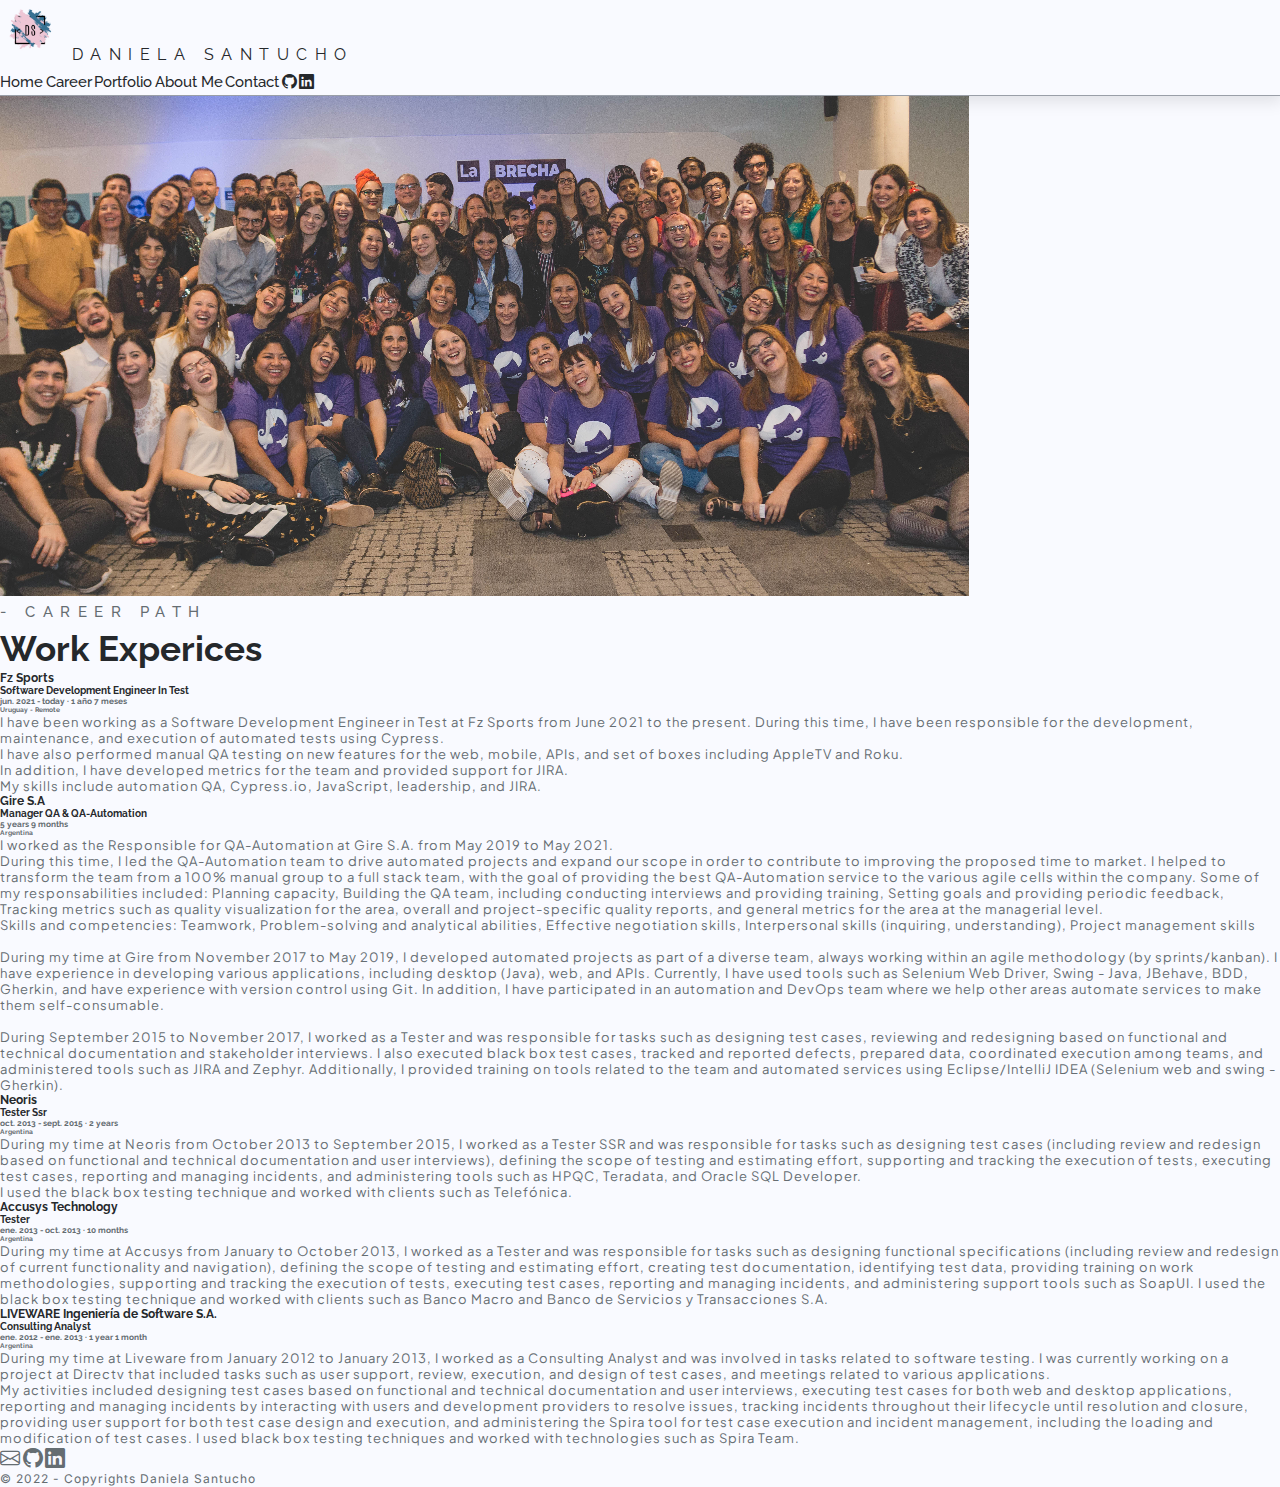
<file: pages/career.html>
<!DOCTYPE html>
<html lang="en">

<head>
    <!-- Cabecera, recursos y datos importantes sobre la web -->
    <meta charset="UTF-8">
    <meta http-equiv="X-UA-Compatible" content="IE=edge">
    <meta name="viewport" content="width=device-width, initial-scale=1.0">
    <meta name="description" content="CV de Daniela Soledad Santucho - Carrera dentro del mundo de IT">
    <link rel="shortcut icon" href="../src/image/favicon.ico" type="image/x-icon">
    <link href="https://unpkg.com/aos@2.3.1/dist/aos.css" rel="stylesheet">
    <!-- Boostrap Icons-->
    <link rel="stylesheet" href="https://cdn.jsdelivr.net/npm/bootstrap-icons@1.10.2/font/bootstrap-icons.css">
    <!--Boostrap-->
    <link href="https://cdn.jsdelivr.net/npm/bootstrap@5.2.3/dist/css/bootstrap.min.css" rel="stylesheet"
        integrity="sha384-rbsA2VBKQhggwzxH7pPCaAqO46MgnOM80zW1RWuH61DGLwZJEdK2Kadq2F9CUG65" crossorigin="anonymous">
    <!-- Fonts -->
    <link href="https://fonts.googleapis.com/css2?family=Raleway&display=swap" rel="stylesheet">
    <link href="https://fonts.googleapis.com/css2?family=Plus+Jakarta+Sans&display=swap" rel="stylesheet">
    <link href="https://fonts.googleapis.com/css2?family=Inter&display=swap" rel="stylesheet">
    <!-- Mi CSS para pisar si es necesario -->
    <link rel="stylesheet" href="../src/css/styles.css">
    <title>Daniela Santucho - Carrera</title>
</head>

<body>
    <header class="navbar navbar-expand-lg">
        <!-- nav + logo -->
        <div class="container">
            <div class="row w-100">
                <div class="col-11 col-lg-6">
                    <a class="espaciado text-wrap" href="../index.html">
                        <img src="../src/image/logo-ds-100.png" alt="Daniela Logo" class="icon-logo" loading="lazy">
                        Daniela Santucho </a>
                </div>
                <!-- button mobile-->
                <div class="col-1 navbar-toggle-container d-flex justify-content-center align-items-center">
                    <button class="navbar-toggler" type="button" data-bs-toggle="collapse" data-bs-target="#navbarNav"
                        aria-controls="navbarNav" aria-expanded="false" aria-label="Toggle navigation">
                        <span class="navbar-toggler-icon"></span>
                    </button>
                </div>
                <nav class="col-lg-6 collapse navbar-collapse justify-content-end align-items-center font-nav"
                    id="navbarNav">
                    <ul class="navbar-nav header-nav">
                        <li class="nav-item p-2">
                            <a class="nav-link" aria-current="page" href="../index.html">Home</a>
                        </li>
                        <li class="nav-item p-2">
                            <a class="nav-link active" href="./career.html">Career</a>
                        </li>
                        <li class="nav-item p-2">
                            <a class="nav-link" href="./porfolio.html">Portfolio</a>
                        </li>
                        <li class="nav-item p-2">
                            <a class="nav-link" href="./about-me.html">About Me</a>
                        </li>
                        <li class="nav-item p-2">
                            <a class="nav-link" href="./contact.html">Contact</a>
                        </li>
                        <!-- <li class="nav-item icons-style p-2">
                            <a class="nav-link" href="#">
                                <i class="bi bi-globe"></i>
                            </a>
                        </li> -->
                        <li class="nav-item icons-style p-2">
                            <a class="nav-link gh" href="https://github.com/dsantucho" target="_blank">
                                <i class="bi bi-github"></i>
                            </a>
                        </li>
                        <li class="nav-item icons-style p-2">
                            <a class="nav-link lk" href="https://www.linkedin.com/in/dsantucho/" target="_blank">
                                <i class="bi bi-linkedin"></i>
                            </a>
                        </li>
                    </ul>
                </nav>
            </div>
        </div>
    </header>

    <main>
        <h1 class="clipped">Carrera</h1>
        <section class="container my-work">
            <div class="row">
                <div class="col-12 p-5 col-md-10 offset-md-1 col-lg-8 offset-lg-2">
                    <img class="img-fluid" src="../src/image/about-me/plan-azurduy-2019-2.png" alt="photoCarrera" loading="lazy">
                </div>
            </div>
            <div class="row">
                <label class="label-subtitle col-12 d-flex my-3"> - CAREER PATH </label>
                <h2 class="col-12 subtitle">Work Experices</h2>

                <article class="col-12 d-flex flex-column my-2">
                    <h3 class="my-4 fs-1 fw-bolder">Fz Sports</h3>
                    <h4 class="fw-semibold fs-3">Software Development Engineer In Test</h4>
                    <h5>jun. 2021 - today · 1 año 7 meses</h5>
                    <h6>Uruguay - Remote</h6>
                    <p class="lh-base pt-2">I have been working as a Software Development Engineer in Test at Fz Sports from June 2021 to the present.
                        During this time, I have been responsible for the development, maintenance, and execution of automated tests using Cypress. <br>
                        I have also performed manual QA testing on new features for the web, mobile, APIs, and set of boxes including AppleTV and Roku. <br>
                        In addition, I have developed metrics for the team and provided support for JIRA. <br>
                        My skills include automation QA, Cypress.io, JavaScript, leadership, and JIRA.</p>
                </article>
                <article class="col-12 d-flex flex-column my-2">
                    <h3 class="my-4 fs-1 fw-bolder">Gire S.A</h3>
                    <h4 class="fw-semibold fs-3">Manager QA & QA-Automation</h4>
                    <h5>5 years 9 months</h5>
                    <h6>Argentina</h6>
                    <p class="lh-base pt-2">
                        I worked as the Responsible for QA-Automation at Gire S.A. from May 2019 to May 2021. <br>
                        During this time, I led the QA-Automation team to drive automated projects and expand our scope in order to contribute to improving the proposed time to market. I helped to transform the team from a 100% manual group to a full stack team, with the goal of providing the best QA-Automation service to the various agile cells within the company. Some of my responsabilities included:
                        Planning capacity, Building the QA team, including conducting interviews and providing training, Setting goals and providing periodic feedback, Tracking metrics such as quality visualization for the area, overall and project-specific quality reports, and general metrics for the area at the managerial level. <br>
                        Skills and competencies: Teamwork, Problem-solving and analytical abilities, Effective negotiation skills, Interpersonal skills (inquiring, understanding), Project management skills <br>
                        <br>
                        During my time at Gire from November 2017 to May 2019, I developed automated projects as part of a diverse team, always working within an agile methodology (by sprints/kanban). I have experience in developing various applications, including desktop (Java), web, and APIs. Currently, I have used tools such as Selenium Web Driver, Swing - Java, JBehave, BDD, Gherkin, and have experience with version control using Git.
                        In addition, I have participated in an automation and DevOps team where we help other areas automate services to make them self-consumable. <br>
                        <br>
                        During September 2015 to November 2017, I worked as a Tester and was responsible for tasks such as designing test cases, reviewing and redesigning based on functional and technical documentation and stakeholder interviews. I also executed black box test cases, tracked and reported defects, prepared data, coordinated execution among teams, and administered tools such as JIRA and Zephyr. Additionally, I provided training on tools related to the team and automated services using Eclipse/IntelliJ IDEA (Selenium web and swing - Gherkin).
                    </p>
                </article>
                <article class="col-12 d-flex flex-column my-2">
                    <h3 class="my-4 fs-1 fw-bolder">Neoris</h3>
                    <h4 class="fw-semibold fs-3">Tester Ssr</h4>
                    <h5>oct. 2013 - sept. 2015 · 2 years</h5>
                    <h6>Argentina</h6>
                    <p class="lh-base pt-2">During my time at Neoris from October 2013 to September 2015, I worked as a Tester SSR and was responsible for tasks such as designing test cases (including review and redesign based on functional and technical documentation and user interviews), defining the scope of testing and estimating effort, supporting and tracking the execution of tests, executing test cases, reporting and managing incidents, and administering tools such as HPQC, Teradata, and Oracle SQL Developer. 
                        <br> I used the black box testing technique and worked with clients such as Telefónica.</p>
                </article>
                <article class="col-12 d-flex flex-column my-2">
                    <h3 class="my-4 fs-1 fw-bolder">Accusys Technology</h3>
                    <h4 class="fw-semibold fs-3">Tester</h4>
                    <h5>ene. 2013 - oct. 2013 · 10 months</h5>
                    <h6>Argentina</h6>
                    <p class="lh-base pt-2">During my time at Accusys from January to October 2013, I worked as a Tester and was responsible for tasks such as designing functional specifications (including review and redesign of current functionality and navigation), defining the scope of testing and estimating effort, creating test documentation, identifying test data, providing training on work methodologies, supporting and tracking the execution of tests, executing test cases, reporting and managing incidents, and administering support tools such as SoapUI. I used the black box testing technique and worked with clients such as Banco Macro and Banco de Servicios y Transacciones S.A.</p>
                </article>
                <article class="col-12 d-flex flex-column my-2">
                    <h3 class="my-4 fs-1 fw-bolder">LIVEWARE Ingeniería de Software S.A.</h3>
                    <h4 class="fw-semibold fs-3">Consulting Analyst</h4>
                    <h5>ene. 2012 - ene. 2013 · 1 year 1 month</h5>
                    <h6>Argentina</h6>
                    <p class="lh-base pt-2">During my time at Liveware from January 2012 to January 2013, I worked as a Consulting Analyst and was involved in tasks related to software testing. I was currently working on a project at Directv that included tasks such as user support, review, execution, and design of test cases, and meetings related to various applications.
                        <br>
                        My activities included designing test cases based on functional and technical documentation and user interviews, executing test cases for both web and desktop applications, reporting and managing incidents by interacting with users and development providers to resolve issues, tracking incidents throughout their lifecycle until resolution and closure, providing user support for both test case design and execution, and administering the Spira tool for test case execution and incident management, including the loading and modification of test cases. I used black box testing techniques and worked with technologies such as Spira Team.</p>
                </article>
            </div>
            <!--end div row-->
        </section>
    </main>

    <!-- Footer Section -->
    <footer class="my-footer">
        <div class=" container">
            <div class="row d-flex flex-column">
                <div class="d-flex justify-content-center my-4">
                    <a href="./contact.html"><i class="bi bi-envelope px-4"></i></a>
                    <a href="https://github.com/dsantucho" target="_blank"><i class="bi bi-github px-4"></i></a>
                    <a href="https://www.linkedin.com/in/dsantucho/" target="_blank"><i
                            class="bi bi-linkedin px-4"></i></a>
                </div>

                <span class=" d-flex justify-content-center copyright my-3"> © 2022 - Copyrights
                    Daniela Santucho</span>
            </div>
        </div>
    </footer>

    <!-- Zona scripts-->
    <!--Script Animate On Scroll Library -->
    <script src="https://unpkg.com/aos@2.3.1/dist/aos.js"></script>
    <!--Script Boostrap -->
    <script src="https://cdn.jsdelivr.net/npm/bootstrap@5.2.3/dist/js/bootstrap.bundle.min.js"
        integrity="sha384-kenU1KFdBIe4zVF0s0G1M5b4hcpxyD9F7jL+jjXkk+Q2h455rYXK/7HAuoJl+0I4"
        crossorigin="anonymous"></script>
    <script>
        AOS.init();
    </script>

</body>

</html>
</file>
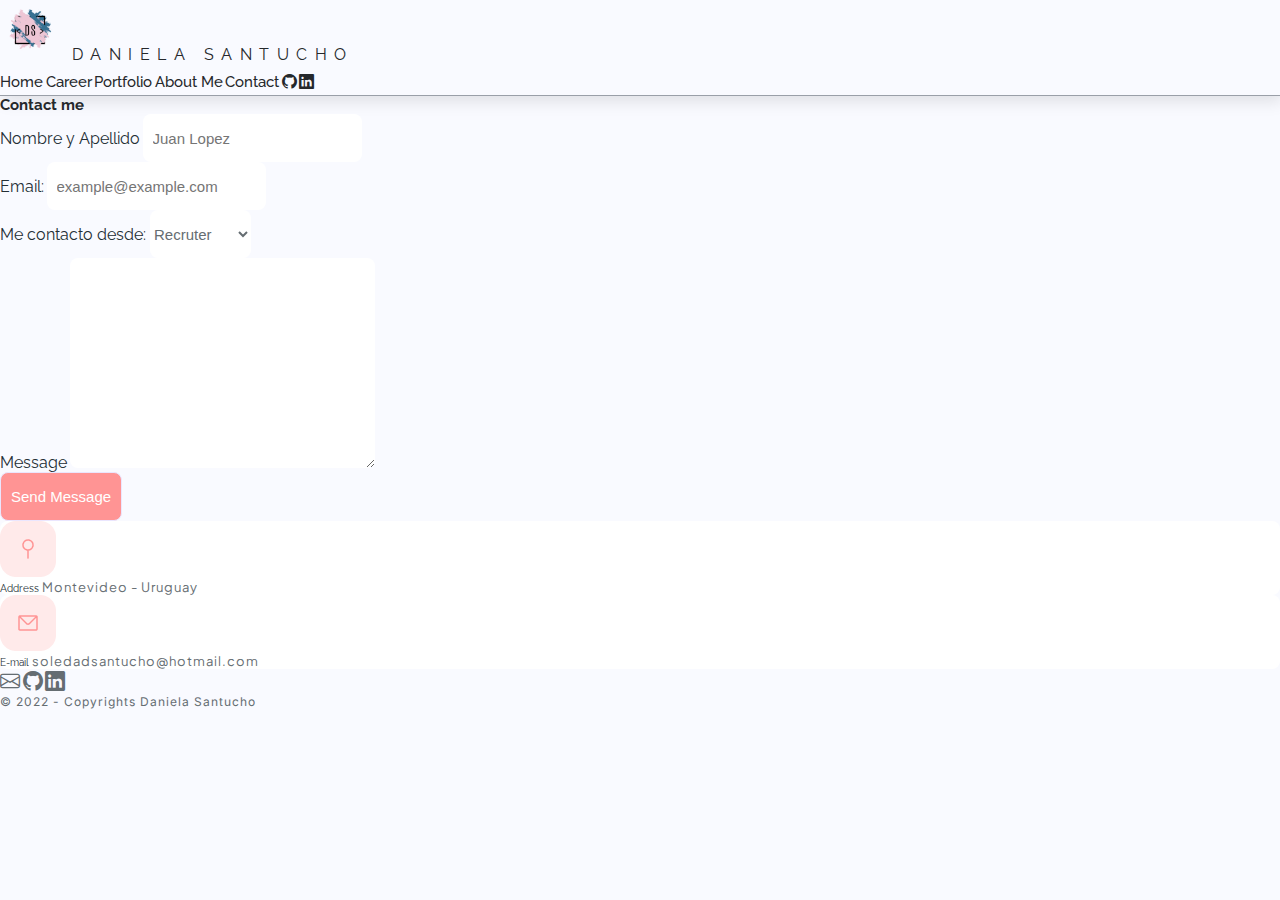
<file: pages/contact.html>
<!DOCTYPE html>
<html lang="en">

<head>
    <meta charset="UTF-8">
    <meta http-equiv="X-UA-Compatible" content="IE=edge">
    <meta name="viewport" content="width=device-width, initial-scale=1.0">
    <meta name="description" content="CV Daniela Soledad Santucho, ponete en contacto conmigo">
    <link rel="shortcut icon" href="../src/image/favicon.ico" type="image/x-icon">
    <link href="https://unpkg.com/aos@2.3.1/dist/aos.css" rel="stylesheet">
    <!-- Boostrap Icons-->
    <link rel="stylesheet" href="https://cdn.jsdelivr.net/npm/bootstrap-icons@1.10.2/font/bootstrap-icons.css">
    <!--Boostrap-->
    <link href="https://cdn.jsdelivr.net/npm/bootstrap@5.2.3/dist/css/bootstrap.min.css" rel="stylesheet"
        integrity="sha384-rbsA2VBKQhggwzxH7pPCaAqO46MgnOM80zW1RWuH61DGLwZJEdK2Kadq2F9CUG65" crossorigin="anonymous">
    <!-- Fonts -->
    <link href="https://fonts.googleapis.com/css2?family=Raleway&display=swap" rel="stylesheet">
    <link href="https://fonts.googleapis.com/css2?family=Plus+Jakarta+Sans&display=swap" rel="stylesheet">
    <link href="https://fonts.googleapis.com/css2?family=Inter&display=swap" rel="stylesheet">

    <!-- Mi CSS para pisar si es necesario -->
    <link rel="stylesheet" href="../src/css/styles.css">
    <title>Daniela Santucho - Contacto</title>
</head>

<body>

    <header class="navbar navbar-expand-lg">
        <!-- nav + logo -->
        <div class="container">
            <div class="row w-100">
                <div class="col-11 col-lg-6">
                    <a class="espaciado text-wrap" href="../index.html">
                        <img src="../src/image/logo-ds-100.png" alt="Daniela Logo" class="icon-logo" loading="lazy">
                        Daniela Santucho </a>
                </div>
                <!-- button mobile-->
                <div class="col-1 navbar-toggle-container d-flex justify-content-center align-items-center">
                    <button class="navbar-toggler" type="button" data-bs-toggle="collapse" data-bs-target="#navbarNav"
                        aria-controls="navbarNav" aria-expanded="false" aria-label="Toggle navigation">
                        <span class="navbar-toggler-icon"></span>
                    </button>
                </div>
                <nav class="col-lg-6 collapse navbar-collapse justify-content-end align-items-center font-nav"
                    id="navbarNav">
                    <ul class="navbar-nav header-nav">
                        <li class="nav-item p-2">
                            <a class="nav-link" aria-current="page" href="../index.html">Home</a>
                        </li>
                        <li class="nav-item p-2">
                            <a class="nav-link" href="./career.html">Career</a>
                        </li>
                        <li class="nav-item p-2">
                            <a class="nav-link" href="./porfolio.html">Portfolio</a>
                        </li>
                        <li class="nav-item p-2">
                            <a class="nav-link" href="./about-me.html">About Me</a>
                        </li>
                        <li class="nav-item p-2">
                            <a class="nav-link active" href="./contact.html">Contact</a>
                        </li>
                        <!-- <li class="nav-item icons-style p-2">
                            <a class="nav-link" href="#">
                                <i class="bi bi-globe"></i>
                            </a>
                        </li> -->
                        <li class="nav-item icons-style p-2">
                            <a class="nav-link gh" href="https://github.com/dsantucho" target="_blank">
                                <i class="bi bi-github"></i>
                            </a>
                        </li>
                        <li class="nav-item icons-style p-2">
                            <a class="nav-link lk" href="https://www.linkedin.com/in/dsantucho/" target="_blank">
                                <i class="bi bi-linkedin"></i>
                            </a>
                        </li>
                    </ul>
                </nav>
            </div>
        </div>
    </header>

    <main class="main-contact">
        <h1 class="clipped">Daniela Santucho Contact</h1>
        <section class="container my-contact">
            <div class="row">
                <h2 class="col-12 my-5">Contact me</h2>
            </div>
            <!-- Contact whit me FORM -->
            

            <div class="row">
                <div class="d-flex flex-column col-12 col-lg-6">
                    <form class="d-flex flex-column" name="contact-me" method="post" netlify>
                        
                        <div class="d-flex flex-column p-3">
                            <label class="mb-2 label-contact" for="nombre-form">Nombre y Apellido</label>
                            <input class="" type="text" name="Name" id="nombre-form" value=""
                                placeholder="Juan Lopez" required />
                        </div>
                        
                        <div class="d-flex flex-column p-3">
                            <label class="my-2 label-contact" for="email-form">Email:</label>
                            <input class="" type="text" name="email" id="email-form" value=""
                                placeholder="example@example.com" required />
                        </div>
                        
                        <div class="d-flex flex-column p-3">
                            <label class="my-2 label-contact" for="contact-form">Me contacto desde: </label>
                            <select class="" name="contacto" id="contact-form">
                                <option value="recruter">Recruter</option>
                                <option value="personal">Unipersonal</option>
                            </select>
                        </div>
                        
                        <div class="d-flex flex-column p-3">
                            <label class="my-2 label-contact" for="message-form">Message</label>
                            <textarea class="" name="mensaje" id="message-form" cols="30" rows="10"></textarea>
                        </div>
                        
                        <div class="p-3">
                            <input class="formulario-btn col-12" type="submit" value="Send Message" />
                        </div>

                    </form>
                </div>

                <div class="d-flex flex-column p-3 col-lg-6">

                    <div class="contact-card d-flex p-4 my-2">
                        <img class="icon-style-big" src="../src/image/contact/contact-address-icon.png"
                            alt="icon-address" loading="lazy">
                        <div class=" d-flex flex-column p-3">
                            <label>Address</label>
                            <span>Montevideo - Uruguay</span>
                        </div>
                    </div>

                    <!-- <div class="contact-card d-flex p-4 my-2">
                        <img class="icon-style-big" src="../src/image/contact/contact-phone-icon.png" alt="icon-phone" loading="lazy">
                        <div class="d-flex flex-column p-3">
                            <label>Phone</label>
                            <span>(+549) 123456789</span>
                        </div>
                    </div> -->

                    <div class="contact-card d-flex p-4 my-2">
                        <img class="icon-style-big" src="../src/image/contact/contact-mail-icon.png" alt="icon-mail" loading="lazy">
                        <div class="d-flex flex-column p-3">
                            <label>E-mail</label>
                            <span>soledadsantucho@hotmail.com</span>
                        </div>
                    </div>

                </div>
            </div>

        </section>
    </main>

    <!-- Footer Section -->
    <footer class="my-footer">
        <div class=" container">
            <div class="row d-flex flex-column">
                <div class="d-flex justify-content-center my-4">
                    <a href="./contact.html"><i class="bi bi-envelope px-4"></i></a>
                    <a href="https://github.com/dsantucho" target="_blank"><i class="bi bi-github px-4"></i></a>
                    <a href="https://www.linkedin.com/in/dsantucho/" target="_blank"><i
                            class="bi bi-linkedin px-4"></i></a>
                </div>

                <span class=" d-flex justify-content-center copyright my-3"> © 2022 - Copyrights
                    Daniela Santucho</span>
            </div>
        </div>
    </footer>

    <!-- Zona scripts-->
    <!--Script Animate On Scroll Library -->
    <script src="https://unpkg.com/aos@2.3.1/dist/aos.js"></script>
    <!--Script Boostrap -->
    <script src="https://cdn.jsdelivr.net/npm/bootstrap@5.2.3/dist/js/bootstrap.bundle.min.js"
        integrity="sha384-kenU1KFdBIe4zVF0s0G1M5b4hcpxyD9F7jL+jjXkk+Q2h455rYXK/7HAuoJl+0I4"
        crossorigin="anonymous"></script>
    <script>
        AOS.init();
    </script>

</body>

</html>
</file>
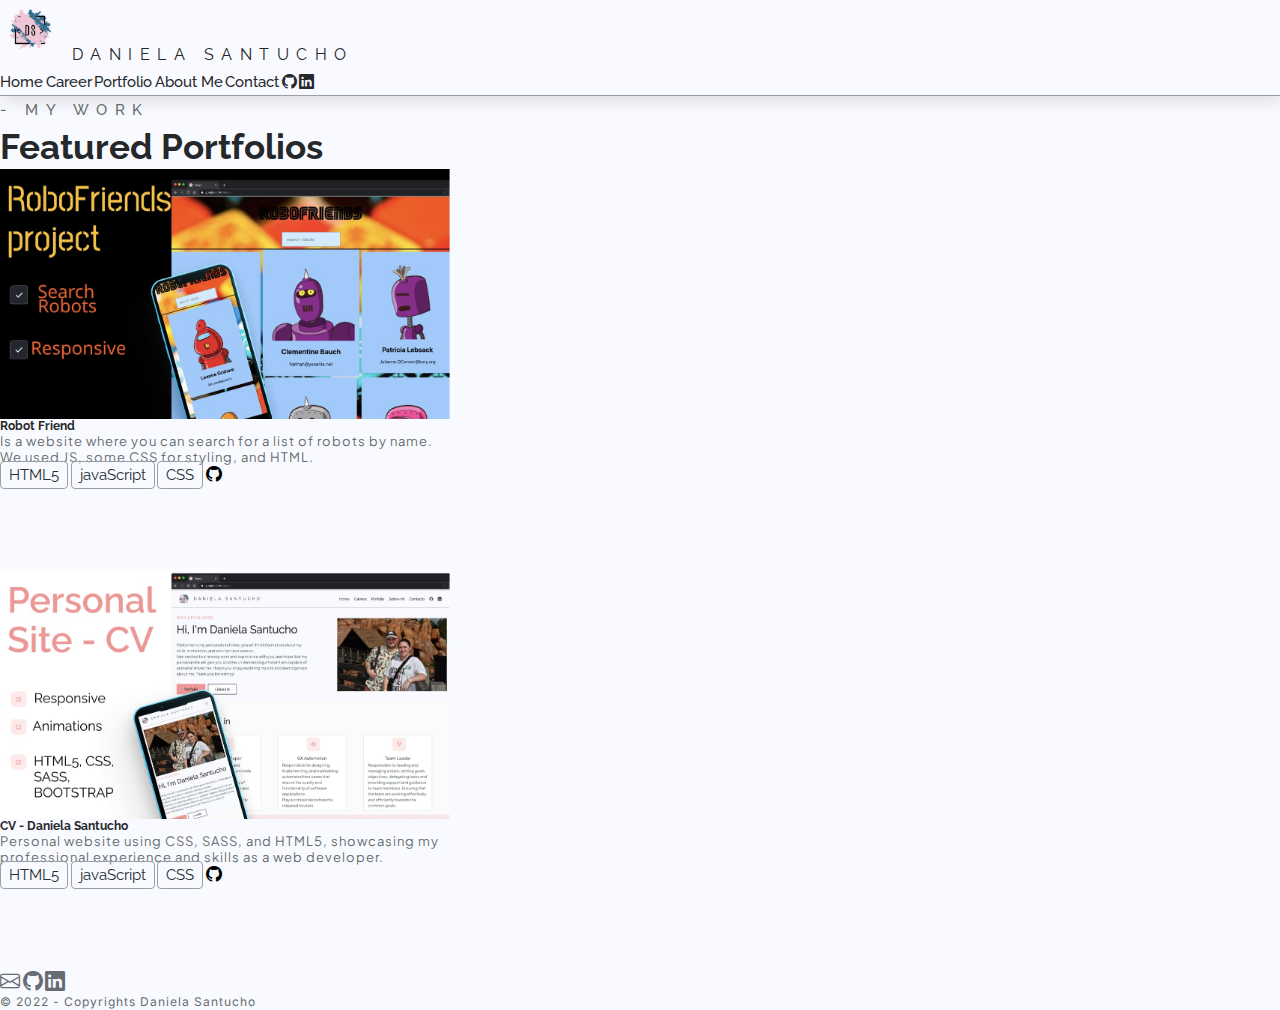
<file: pages/porfolio.html>
<!DOCTYPE html>
<html lang="en">

<head>
    <meta charset="UTF-8">
    <meta http-equiv="X-UA-Compatible" content="IE=edge">
    <meta name="viewport" content="width=device-width, initial-scale=1.0">
    <meta name="description" content="CV Daniela Soledad Santucho - Porfolio de trabajo">
    <link rel="shortcut icon" href="../src/image/favicon.ico" type="image/x-icon">
    <link href="https://unpkg.com/aos@2.3.1/dist/aos.css" rel="stylesheet">
    <!-- Boostrap Icons-->
    <link rel="stylesheet" href="https://cdn.jsdelivr.net/npm/bootstrap-icons@1.10.2/font/bootstrap-icons.css">
    <!--Boostrap-->
    <link href="https://cdn.jsdelivr.net/npm/bootstrap@5.2.3/dist/css/bootstrap.min.css" rel="stylesheet"
        integrity="sha384-rbsA2VBKQhggwzxH7pPCaAqO46MgnOM80zW1RWuH61DGLwZJEdK2Kadq2F9CUG65" crossorigin="anonymous">
    <!-- Fonts -->
    <link href="https://fonts.googleapis.com/css2?family=Raleway&display=swap" rel="stylesheet">
    <link href="https://fonts.googleapis.com/css2?family=Plus+Jakarta+Sans&display=swap" rel="stylesheet">
    <link href="https://fonts.googleapis.com/css2?family=Inter&display=swap" rel="stylesheet">

    <!-- Mi CSS para pisar si es necesario -->
    <link rel="stylesheet" href="../src/css/styles.css">
    <title>Daniela Santucho - Porfolio</title>
</head>

<body>

    <header class="navbar navbar-expand-lg">
        <!-- nav + logo -->
        <div class="container">
            <div class="row w-100">
                <div class="col-11 col-lg-6">
                    <a class="espaciado text-wrap" href="../index.html">
                        <img src="../src/image/logo-ds-100.png" alt="Daniela Logo" class="icon-logo" loading="lazy">
                        Daniela Santucho </a>
                </div>
                <!-- button mobile-->
                <div class="col-1 navbar-toggle-container d-flex justify-content-center align-items-center">
                    <button class="navbar-toggler" type="button" data-bs-toggle="collapse" data-bs-target="#navbarNav"
                        aria-controls="navbarNav" aria-expanded="false" aria-label="Toggle navigation">
                        <span class="navbar-toggler-icon"></span>
                    </button>
                </div>
                <nav class="col-lg-6 collapse navbar-collapse justify-content-end align-items-center font-nav"
                    id="navbarNav">
                    <ul class="navbar-nav header-nav">
                        <li class="nav-item p-2">
                            <a class="nav-link" aria-current="page" href="../index.html">Home</a>
                        </li>
                        <li class="nav-item p-2">
                            <a class="nav-link" href="./career.html">Career</a>
                        </li>
                        <li class="nav-item p-2">
                            <a class="nav-link active" href="./porfolio.html">Portfolio</a>
                        </li>
                        <li class="nav-item p-2">
                            <a class="nav-link" href="./about-me.html">About Me</a>
                        </li>
                        <li class="nav-item p-2">
                            <a class="nav-link" href="./contact.html">Contact</a>
                        </li>
                        <!-- <li class="nav-item icons-style p-2">
                            <a class="nav-link" href="#">
                                <i class="bi bi-globe"></i>
                            </a>
                        </li> -->
                        <li class="nav-item icons-style p-2">
                            <a class="nav-link gh" href="https://github.com/dsantucho" target="_blank">
                                <i class="bi bi-github"></i>
                            </a>
                        </li>
                        <li class="nav-item icons-style p-2">
                            <a class="nav-link lk" href="https://www.linkedin.com/in/dsantucho/" target="_blank">
                                <i class="bi bi-linkedin"></i>
                            </a>
                        </li>
                    </ul>
                </nav>
            </div>
        </div>
    </header>

    <main>
        <h1 class="clipped">Porfolio</h1>
        
        <section class=" my-porfolio container">
            <div class="row">
                <label class="label-subtitle col-12 my-3"> - MY WORK </label>
                <h2 class="col-12 subtitle my-3">Featured Portfolios</h2>
            </div>
            <div class="row justify-content-lg-evenly">

                <article class="col-10 offset-1 col-lg-5 offset-lg-0 my-4">
                    <div class="card card-custom-size">
                        <div class="card-img-custom ejemplo-1"></div>
                        <div class="card-body d-flex flex-column flex-wrap">
                            <h3 class="card-title m-2">Robot Friend</h3>
                            <p class="card-text m-2">Is a website where you can search for a list of robots by name. We used JS, some CSS for styling, and HTML.</p>
                            <div class="d-flex mt-auto">
                                <label class="technology me-2 d-inline-flex align-self-start" style="margin-top: auto;">HTML5</label>
                                <label class="technology me-2 d-inline-flex align-self-start">javaScript</label>
                                <label class="technology me-2 d-inline-flex align-self-start">CSS</label>
                                <a href="https://dsantucho.github.io/robofriends/" class="btn gh"><i class="bi bi-github icons-style"></i></a>
                            </div>
                            
                        </div>
                    </div>
                </article>

                <article class="col-10 offset-1 col-lg-5 offset-lg-0 my-4">
                    <div class="card card-custom-size">
                        <div class="card-img-custom ejemplo-2"></div>
                        <div class="card-body d-flex flex-column flex-wrap">
                            <h3 class="card-title m-2">CV - Daniela Santucho</h3>
                            <p class="card-text m-2">Personal website using CSS, SASS, and HTML5, showcasing my professional experience and skills as a web developer.</p>
                            <div class="d-flex mt-auto">
                                <label class="technology me-2 d-inline-flex align-self-start" style="margin-top: auto;">HTML5</label>
                                <label class="technology me-2 d-inline-flex align-self-start">javaScript</label>
                                <label class="technology me-2 d-inline-flex align-self-start">CSS</label>
                                <a href="https://daniela-santucho-cv.netlify.app/" class="btn gh"><i class="bi bi-github icons-style"></i></a>
                            </div>
                            
                        </div>
                    </div>
                </article>

                <!-- <article class="col-10 offset-1 col-lg-3 offset-lg-0  my-4">
                    <div class="card">
                        <div class="card-img-custom ejemplo-3"></div>
                        <div class="card-body">
                            <h3 class="card-title">Nombre del proyecto</h3>
                            <p class="card-text">Some quick example text to build on the card title and make up the bulk
                                of the card's content.</p>
                            <label class="technology me-2">HTML5</label>
                            <label class="technology me-2">javascript</label>
                            <a href="https://github.com/dsantucho" class="btn gh"><i class="bi bi-github icons-style"></i></a>
                        </div>
                    </div>
                </article> -->
            </div>
        </section>
    </main>

    <!-- Footer Section -->
    <footer class="my-footer">
        <div class=" container">
            <div class="row d-flex flex-column">
                <div class="d-flex justify-content-center my-4">
                    <a href="./contact.html"><i class="bi bi-envelope px-4"></i></a>
                    <a href="https://github.com/dsantucho" target="_blank"><i class="bi bi-github px-4"></i></a>
                    <a href="https://www.linkedin.com/in/dsantucho/" target="_blank"><i
                            class="bi bi-linkedin px-4"></i></a>
                </div>

                <span class=" d-flex justify-content-center copyright my-3"> © 2022 - Copyrights
                    Daniela Santucho</span>
            </div>
        </div>
    </footer>

    <!-- Zona scripts-->
    <!--Script Animate On Scroll Library -->
    <script src="https://unpkg.com/aos@2.3.1/dist/aos.js"></script>
    <!--Script Boostrap -->
    <script src="https://cdn.jsdelivr.net/npm/bootstrap@5.2.3/dist/js/bootstrap.bundle.min.js"
        integrity="sha384-kenU1KFdBIe4zVF0s0G1M5b4hcpxyD9F7jL+jjXkk+Q2h455rYXK/7HAuoJl+0I4"
        crossorigin="anonymous"></script>
    <script>
        AOS.init();
    </script>

</body>

</html>
</file>
<file: src/css/styles.css>
.custom-my-1 {
  margin-top: 1rem;
  margin-bottom: 1rem;
}

.custom-my-2 {
  margin-top: 2rem;
  margin-bottom: 2rem;
}

.custom-my-3 {
  margin-top: 3rem;
  margin-bottom: 3rem;
}

.custom-my-4 {
  margin-top: 4rem;
  margin-bottom: 4rem;
}

.custom-my-5 {
  margin-top: 5rem;
  margin-bottom: 5rem;
}

.custom-my-6 {
  margin-top: 6rem;
  margin-bottom: 6rem;
}

h1, h2, h3, h4, h5, h6, a, label {
  font-family: "Raleway";
  font-style: normal;
}
h1.titles, h2.titles, h3.titles, h4.titles, h5.titles, h6.titles, a.titles, label.titles {
  font-size: 3.2rem;
  font-weight: 700;
  line-height: 100%;
  color: #25282B;
}
@media (min-width: 480px) {
  h1.titles, h2.titles, h3.titles, h4.titles, h5.titles, h6.titles, a.titles, label.titles {
    font-size: 4rem;
  }
}
@media (min-width: 1201px) {
  h1.titles, h2.titles, h3.titles, h4.titles, h5.titles, h6.titles, a.titles, label.titles {
    font-size: 4.5rem;
  }
}
@media (min-width: 1401px) {
  h1.titles, h2.titles, h3.titles, h4.titles, h5.titles, h6.titles, a.titles, label.titles {
    font-size: 6rem;
  }
}
h1.subtitle, h2.subtitle, h3.subtitle, h4.subtitle, h5.subtitle, h6.subtitle, a.subtitle, label.subtitle {
  font-weight: 700;
  font-size: 3rem;
  line-height: 45px;
}
@media (min-width: 480px) {
  h1.subtitle, h2.subtitle, h3.subtitle, h4.subtitle, h5.subtitle, h6.subtitle, a.subtitle, label.subtitle {
    font-size: 3.5rem;
  }
}
h1.label-subtitle, h2.label-subtitle, h3.label-subtitle, h4.label-subtitle, h5.label-subtitle, h6.label-subtitle, a.label-subtitle, label.label-subtitle {
  font-weight: 500;
  font-size: 1.1rem;
  line-height: 28px;
  letter-spacing: 7.5px;
  text-transform: uppercase;
}
@media (min-width: 480px) {
  h1.label-subtitle, h2.label-subtitle, h3.label-subtitle, h4.label-subtitle, h5.label-subtitle, h6.label-subtitle, a.label-subtitle, label.label-subtitle {
    font-size: 1.5rem;
  }
}
h1.espaciado, h2.espaciado, h3.espaciado, h4.espaciado, h5.espaciado, h6.espaciado, a.espaciado, label.espaciado {
  letter-spacing: 7.5px;
  text-transform: uppercase;
  line-height: 28px;
  font-size: 1.1rem;
}
@media (min-width: 480px) {
  h1.espaciado, h2.espaciado, h3.espaciado, h4.espaciado, h5.espaciado, h6.espaciado, a.espaciado, label.espaciado {
    font-size: 1.6rem;
  }
}
h1.raleway-body, h2.raleway-body, h3.raleway-body, h4.raleway-body, h5.raleway-body, h6.raleway-body, a.raleway-body, label.raleway-body {
  font-size: 1.2rem;
}
@media (min-width: 480px) {
  h1.raleway-body, h2.raleway-body, h3.raleway-body, h4.raleway-body, h5.raleway-body, h6.raleway-body, a.raleway-body, label.raleway-body {
    font-size: 1.5rem;
  }
}
@media (min-width: 1201px) {
  h1.raleway-body, h2.raleway-body, h3.raleway-body, h4.raleway-body, h5.raleway-body, h6.raleway-body, a.raleway-body, label.raleway-body {
    font-size: 1.6rem;
  }
}
h1.font-job-title, h2.font-job-title, h3.font-job-title, h4.font-job-title, h5.font-job-title, h6.font-job-title, a.font-job-title, label.font-job-title {
  font-family: "Inter";
  font-style: normal;
  font-size: 1.1rem;
}
@media (min-width: 480px) {
  h1.font-job-title, h2.font-job-title, h3.font-job-title, h4.font-job-title, h5.font-job-title, h6.font-job-title, a.font-job-title, label.font-job-title {
    font-size: 1.2rem;
  }
}
@media (min-width: 576px) {
  h1.font-job-title, h2.font-job-title, h3.font-job-title, h4.font-job-title, h5.font-job-title, h6.font-job-title, a.font-job-title, label.font-job-title {
    font-size: 1.5rem;
  }
}
h1.clipped, h2.clipped, h3.clipped, h4.clipped, h5.clipped, h6.clipped, a.clipped, label.clipped {
  /* Para esconder mis h1 lo googlee */
  clip: rect(0 0 0 0);
  border: 0;
  -webkit-clip-path: inset(50%);
  clip-path: inset(50%);
  display: block;
  margin: 0 -1px -1px 0;
  overflow: hidden;
  padding: 0;
  position: absolute;
  z-index: -1;
}
h1.label-contact, h2.label-contact, h3.label-contact, h4.label-contact, h5.label-contact, h6.label-contact, a.label-contact, label.label-contact {
  font-size: 1.2rem;
}
@media (min-width: 480px) {
  h1.label-contact, h2.label-contact, h3.label-contact, h4.label-contact, h5.label-contact, h6.label-contact, a.label-contact, label.label-contact {
    font-size: 1.5rem;
  }
}
@media (min-width: 1201px) {
  h1.label-contact, h2.label-contact, h3.label-contact, h4.label-contact, h5.label-contact, h6.label-contact, a.label-contact, label.label-contact {
    font-size: 1.6rem;
  }
}
h1.university, h2.university, h3.university, h4.university, h5.university, h6.university, a.university, label.university {
  font-size: 1.5rem;
}
@media (min-width: 480px) {
  h1.university, h2.university, h3.university, h4.university, h5.university, h6.university, a.university, label.university {
    font-size: 1.6rem;
  }
}
@media (min-width: 1201px) {
  h1.university, h2.university, h3.university, h4.university, h5.university, h6.university, a.university, label.university {
    font-size: 2rem;
  }
}
h1.university.u-title, h2.university.u-title, h3.university.u-title, h4.university.u-title, h5.university.u-title, h6.university.u-title, a.university.u-title, label.university.u-title {
  font-size: 1.2rem;
}
@media (min-width: 480px) {
  h1.university.u-title, h2.university.u-title, h3.university.u-title, h4.university.u-title, h5.university.u-title, h6.university.u-title, a.university.u-title, label.university.u-title {
    font-size: 1.5rem;
  }
}
@media (min-width: 1201px) {
  h1.university.u-title, h2.university.u-title, h3.university.u-title, h4.university.u-title, h5.university.u-title, h6.university.u-title, a.university.u-title, label.university.u-title {
    font-size: 1.6rem;
  }
}

nav.font-nav a {
  font-weight: 500;
  font-size: 1.5rem;
  line-height: 25px;
}

span, p, textarea {
  font-family: "Plus Jakarta Sans";
  font-style: normal;
  font-size: 1.2rem;
  letter-spacing: 1px;
}
@media (min-width: 480px) {
  span, p, textarea {
    font-size: 1.3rem;
  }
}
@media (min-width: 1201px) {
  span, p, textarea {
    font-size: 1.3rem;
  }
}
@media (min-width: 1401px) {
  span, p, textarea {
    font-size: 1.4rem;
  }
}
span.text-center, p.text-center, textarea.text-center {
  text-align: center;
}
span.light, p.light, textarea.light {
  font-weight: 300;
}
span.copyright, p.copyright, textarea.copyright {
  font-family: "Inter";
  font-style: normal;
  font-weight: 400;
  font-size: 1.2rem;
  line-height: 17px;
}
span.font-web-dev, p.font-web-dev, textarea.font-web-dev {
  font-family: "Raleway";
  font-style: normal;
  font-weight: 500;
  font-size: 1.1rem;
  letter-spacing: 2px;
  text-transform: uppercase;
}
@media (min-width: 480px) {
  span.font-web-dev, p.font-web-dev, textarea.font-web-dev {
    font-size: 1.5rem;
  }
}
span.testimonial-text, p.testimonial-text, textarea.testimonial-text {
  line-height: 24px;
  color: #232E35;
}

* {
  margin: 0;
  padding: 0;
  box-sizing: border-box;
}

html {
  font-size: 62.5%;
}

ul, ol {
  list-style: none;
}

a {
  text-decoration: none;
}
a:link {
  color: #25282B;
  text-decoration: none;
}
a:hover {
  text-decoration: none;
}

header {
  border-bottom: solid 1px #9A9FA8;
  transition: all 0.5s ease;
  z-index: 10;
  color: #25282B;
}
header:hover {
  box-shadow: 2px 6px 15px rgba(0, 0, 0, 0.1);
}
@media (min-width: 992px) {
  header div.navbar-toggle-container {
    display: none !important;
  }
}
@media (min-width: 992px) {
  header nav {
    flex-grow: 0 !important;
  }
}
header nav ul {
  list-style: none;
}
header nav ul li {
  display: inline-block;
}
header nav ul li a {
  text-decoration: none;
  color: #656D72;
}
header nav ul li.nav-link.active {
  color: #25282B;
}

li.icons-style:hover a.gh {
  color: #000000;
  cursor: pointer;
}
li.icons-style:hover a.lk {
  color: #0a66c2;
  cursor: pointer;
}

a.button-custom {
  padding: 8px 24px;
  width: 120px;
}
a.button-custom.btn-primary {
  background: #FF9494;
  color: #25282B;
  border: 2px solid #FF9494;
  transition: all 0.25s ease; /* easing function */
}
a.button-custom.btn-primary:hover {
  background: #3A7091;
  color: #FFFFFF;
  border: 2px solid #3A7091;
}
a.button-custom.btn-secondary {
  background: #FFFFFF;
  color: #25282B;
  border: 2px solid #25282B;
  transition: all 0.25s ease; /* easing function */
}
a.button-custom.btn-secondary:hover {
  background: #25282B;
  color: #FFFFFF;
}

label.technology {
  padding: 4px 8px;
  border: 1px solid #9A9FA8;
  border-radius: 4px;
  font-size: 1.1rem;
}
@media (min-width: 576px) {
  label.technology {
    font-size: 1.2rem;
  }
}
@media (min-width: 1201px) {
  label.technology {
    font-size: 1.5rem;
  }
}

input.formulario-btn {
  height: 49px;
  background: #FF9494;
  border: 1px solid #EAE6FE;
  border-radius: 8px;
  transition: all 0.25s ease;
}
input.formulario-btn:hover {
  background-color: #3A7091;
  color: #FFFFFF;
  cursor: pointer;
}

img.logo-brand {
  max-height: 4rem;
  max-width: 4rem;
}
@media (min-width: 480px) {
  img.logo-brand {
    max-height: 6rem;
    max-width: 6rem;
  }
}
@media (min-width: 1201px) {
  img.logo-brand {
    max-height: 8rem;
    max-width: 8rem;
  }
}
img.icon-logo {
  max-height: 6rem;
  max-width: 6rem;
}
img.companies-logo {
  filter: grayscale(1) brightness(0);
  width: auto;
  height: auto;
}
img.companies-logo.neoris-logo {
  min-height: 25px;
  max-height: 25px;
}
@media (min-width: 480px) {
  img.companies-logo.neoris-logo {
    min-height: 30px;
    max-height: 30px;
  }
}
@media (min-width: 576px) {
  img.companies-logo.neoris-logo {
    min-height: 35px;
    max-height: 35px;
  }
}
@media (min-width: 992px) {
  img.companies-logo.neoris-logo {
    min-height: 40px;
    max-height: 40px;
  }
}
@media (min-width: 1201px) {
  img.companies-logo.neoris-logo {
    min-height: 45px;
    max-height: 45px;
  }
}
@media (min-width: 1401px) {
  img.companies-logo.neoris-logo {
    min-height: 50px;
    max-height: 50px;
  }
}
img.companies-logo.liveware-logo {
  min-height: 35px;
  max-height: 35px;
}
@media (min-width: 480px) {
  img.companies-logo.liveware-logo {
    min-height: 40px;
    max-height: 40px;
  }
}
@media (min-width: 576px) {
  img.companies-logo.liveware-logo {
    min-height: 45px;
    max-height: 45px;
  }
}
@media (min-width: 992px) {
  img.companies-logo.liveware-logo {
    min-height: 50px;
    max-height: 50px;
  }
}
@media (min-width: 1201px) {
  img.companies-logo.liveware-logo {
    min-height: 60px;
    max-height: 60px;
  }
}
@media (min-width: 1401px) {
  img.companies-logo.liveware-logo {
    min-height: 65px;
    max-height: 65px;
  }
}
img.companies-logo.gire-logo {
  min-height: 45px;
  max-height: 45px;
}
@media (min-width: 480px) {
  img.companies-logo.gire-logo {
    min-height: 50px;
    max-height: 50px;
  }
}
@media (min-width: 576px) {
  img.companies-logo.gire-logo {
    min-height: 55px;
    max-height: 55px;
  }
}
@media (min-width: 992px) {
  img.companies-logo.gire-logo {
    min-height: 60px;
    max-height: 60px;
  }
}
@media (min-width: 1201px) {
  img.companies-logo.gire-logo {
    min-height: 65px;
    max-height: 65px;
  }
}
@media (min-width: 1401px) {
  img.companies-logo.gire-logo {
    min-height: 75px;
    max-height: 75px;
  }
}
img.companies-logo.fz-logo {
  min-height: 30px;
  max-height: 30px;
}
@media (min-width: 480px) {
  img.companies-logo.fz-logo {
    min-height: 35px;
    max-height: 35px;
  }
}
@media (min-width: 576px) {
  img.companies-logo.fz-logo {
    min-height: 40px;
    max-height: 40px;
  }
}
@media (min-width: 992px) {
  img.companies-logo.fz-logo {
    min-height: 45px;
    max-height: 45px;
  }
}
@media (min-width: 1201px) {
  img.companies-logo.fz-logo {
    min-height: 50px;
    max-height: 50px;
  }
}
@media (min-width: 1401px) {
  img.companies-logo.fz-logo {
    min-height: 55px;
    max-height: 55px;
  }
}

li.icons-style {
  font-size: 2rem;
}

article div.icon-services {
  padding: 16px;
  height: 56px;
  width: 56px;
  background: rgba(255, 148, 148, 0.2);
  border-radius: 10px;
}
article div.icon-services i {
  font-size: 2rem;
  color: #FF9494;
  padding: 0px;
}
article div a i.icons-style {
  color: #000000;
  font-size: 1.1rem;
}
@media (min-width: 1201px) {
  article div a i.icons-style {
    font-size: 1.6rem;
  }
}

section article.cards-icon {
  background: #FFFFFF;
  gap: 10px;
  overflow: auto;
  max-width: 450px;
  max-height: 400px;
}
@media (min-width: 576px) {
  section article.cards-icon {
    max-width: 550px;
  }
}
@media (min-width: 992px) {
  section article.cards-icon {
    min-height: 310px;
    max-height: 310px;
    max-width: 550px;
  }
}
@media (min-width: 1201px) {
  section article.cards-icon {
    min-height: 310px;
    max-height: 310px;
    max-width: 650px;
  }
}
@media (min-width: 1401px) {
  section article.cards-icon {
    min-height: 310px;
    max-height: 310px;
    max-width: 750px;
  }
}
section article.card-testimonials {
  max-width: calc(100vw - 24px);
  max-height: 410px;
  background: #FFFFFF;
  border-radius: 8px;
  padding: 50px 25px 15px 25px;
  margin-top: 80px;
}
@media (min-width: 576px) {
  section article.card-testimonials {
    max-width: 450px;
  }
}
@media (min-width: 992px) {
  section article.card-testimonials {
    min-height: 410px;
  }
}
@media (min-width: 1401px) {
  section article.card-testimonials {
    max-width: 550px !important;
    min-height: 410px;
  }
}
section article.card-testimonials span {
  display: flex;
  justify-content: center;
  position: absolute;
  top: -48px;
  left: calc(50% - 48px);
}
section article.card-testimonials div a {
  text-decoration: none;
  color: #232E35;
}
section article.card-testimonials div a i {
  transition: all 0.25s ease;
}
section article.card-testimonials div a i:hover {
  color: #0a66c2;
  cursor: pointer;
}
section article.card-testimonials div label.job-title {
  padding: 4px 8px;
  background-color: rgba(58, 112, 145, 0.5019607843);
  border-radius: 4px;
  color: #F9FAFF;
  width: fit-content;
}
section div { /* es en profolio */ }
section div article div.card-custom-size {
  overflow: auto;
}
@media (min-width: 480px) {
  section div article div.card-custom-size {
    max-width: 400px;
  }
}
@media (min-width: 576px) {
  section div article div.card-custom-size {
    max-width: 450px;
  }
}
@media (min-width: 992px) {
  section div article div.card-custom-size {
    min-height: 400px;
    max-width: 450px;
  }
}
@media (min-width: 1201px) {
  section div article div.card-custom-size {
    min-height: 400px;
    max-width: 450px;
  }
}
@media (min-width: 1401px) {
  section div article div.card-custom-size {
    min-height: 450px;
    max-width: 450px;
  }
}
section div article div.card-img-custom {
  width: 100%;
  height: 250px;
  background-size: cover;
}
section div.contact-card {
  background: #FFFFFF;
  border-radius: 8px;
}

article div.custom-carousel div div.carousel-item {
  width: 100%;
  height: 350px;
  background-size: cover;
  background-position: center center;
}
@media (min-width: 576px) {
  article div.custom-carousel div div.carousel-item {
    height: 500px;
  }
}
article div.custom-carousel div div.carousel-item:nth-child(1) {
  background-image: url("../../src/image/about-me/plan-azurduy-2019-2.png");
}
article div.custom-carousel div div.carousel-item:nth-child(2) {
  background-image: url("../../src/image/about-me/fz-sports-2022.jpeg");
}
@media (min-width: 1401px) {
  article div.custom-carousel div div.carousel-item:nth-child(2) {
    background-position: center 75%;
  }
}
article div.custom-carousel div div.carousel-item:nth-child(3) {
  background-image: url("../../src/image/about-me/personal1-2016.JPG");
}
article div.custom-carousel div div.carousel-item:nth-child(4) {
  background-image: url("../../src/image/about-me/charla-mujeres-empoderadas-2019-45kb.jpg");
}
article div.custom-carousel div div.carousel-item:nth-child(5) {
  background-image: url("../../src/image/about-me/chimuelo-2022-22kb.jpg");
  background-position: center 75%;
}
article div.custom-carousel div div.carousel-item:nth-child(6) {
  background-image: url("../../src/image/about-me/dieny-2022-wild-africa-trek-65kb.jpg");
}
article div.custom-carousel div div.carousel-item:nth-child(7) {
  background-image: url("../../src/image/about-me/disney-wild-africa-trek-2022-66kb.jpg");
}
article div.custom-carousel div div.carousel-item:nth-child(8) {
  background-image: url("../../src/image/about-me/gire-it-team-2018-61kb.jpg");
}
article div.custom-carousel div div.carousel-item:nth-child(9) {
  background-image: url("../../src/image/about-me/gire-team2017-35kb.jpg");
}
article div.custom-carousel div div.carousel-item:nth-child(10) {
  background-image: url("../../src/image/about-me/junior achievement2-2017.jpg");
}
article div.custom-carousel div div.carousel-item:nth-child(11) {
  background-image: url("../../src/image/about-me/plan-azurduy-curso-2018-40kb.jpeg");
}
article div.custom-carousel div div.carousel-item:nth-child(12) {
  background-image: url("../../src/image/about-me/Plan Azurduy degree - 2018.JPG");
}

form div input {
  height: 48px;
  background: #FFFFFF;
  border-radius: 8px;
  border: none;
  padding: 10px;
}
form div select {
  height: 48px;
  background: #FFFFFF;
  border-radius: 8px;
  border: none;
  color: #232E35;
}
form div textarea {
  background: #FFFFFF;
  border-radius: 8px;
  border: none;
  padding: 10px;
}

footer div a i {
  font-size: 2rem;
  color: #656D72;
}
footer span {
  color: #656D72;
}

body {
  background: #F9FAFF;
}
body header a {
  color: #25282B;
}
body main section.bk-color-secondary {
  background-color: #FBFBFB;
}
body main section.bk-color-banner {
  background: #FF9494;
  opacity: 0.2;
}
body main section div label.label-subtitle {
  color: #656D72;
}
body main section span.wd-text {
  color: #FF9494;
}
body main section p {
  color: #656D72;
}
body main section article div.div-testimonials {
  overflow: auto;
}
body main section article div.progress {
  background-color: rgba(255, 148, 148, 0.2);
}
body main section article div div.progress-bar {
  background-color: #3A7091;
}
body main section article h3, body main section article h4 {
  color: #25282B;
}
body main section article h5, body main section article h6 {
  color: #656D72;
}

body {
  background: #F9FAFF;
}
body header a {
  color: #25282B;
}
body main section div label.label-subtitle {
  color: #656D72;
}
body main section div article p {
  color: #656D72;
}
body main section div article h3 {
  color: #25282B;
}

body {
  background: #F9FAFF;
}
body header a {
  color: #25282B;
}
body main section div label.label-subtitle {
  color: #656D72;
}
body main section div article p {
  color: #656D72;
}
body main section div article h3 {
  color: #25282B;
}
body main section div article div.card div.card-img-custom.ejemplo-1 {
  background-image: url("../image/porfolio/robofriends-78kb.jpg");
}
body main section div article div.card div.card-img-custom.ejemplo-2 {
  background-image: url("../image/porfolio/thumbnail-personal-site-85kb.jpg");
}
body main section div article div.card div.card-img-custom.ejemplo-3 {
  background-image: url("../image/porfolio/porfolio-ejemplo-3.png");
}

body main section div article div h2 {
  color: #232E35;
}
body main section div article div p {
  color: #656D72;
}
body main section div article div iframe.spotify {
  width: 100%;
}
@media (min-width: 576px) {
  body main section div article div iframe.spotify {
    width: 50%;
  }
}
@media (min-width: 1201px) {
  body main section div article div iframe.spotify {
    width: 100%;
  }
}
@media (min-width: 1401px) {
  body main section div article div iframe.spotify {
    width: 75%;
  }
}

body main section div h2 {
  color: #25282B;
}
body main section div form div label {
  color: #232E35;
}
body main section div form div input, body main section div form div textarea, body main section div form div select {
  color: #656D72;
  font-size: 1.5rem;
}
body main section div form div input.formulario-btn, body main section div form div textarea.formulario-btn, body main section div form div select.formulario-btn {
  color: #FFFFFF;
}
body main section div div label {
  color: #232E35;
}
body main section div div span {
  color: #656D72;
}

/*# sourceMappingURL=styles.css.map */
</file>
